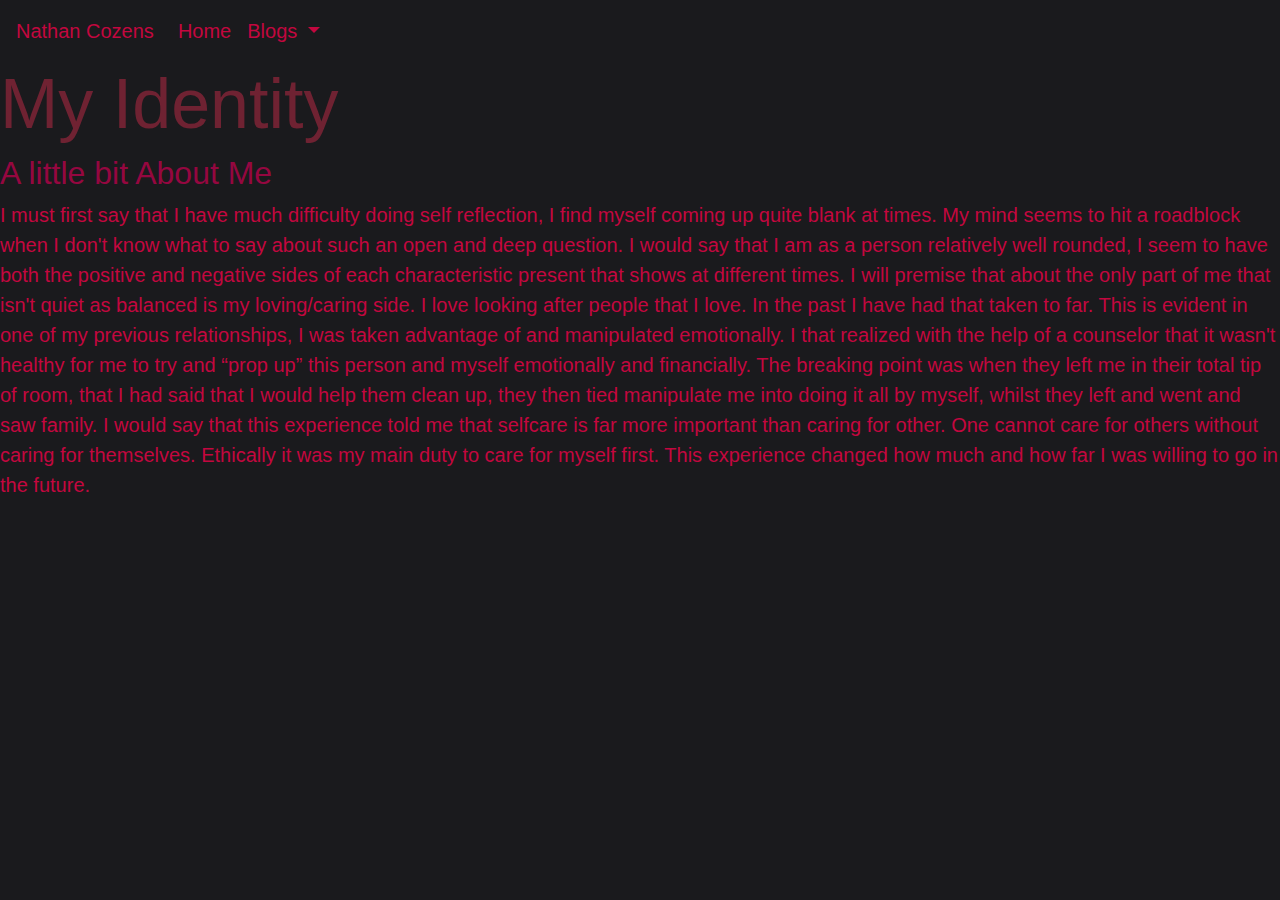
<file: blog/Sprint1/sprint1-cultural.html>
<!DOCTYPE html>
<html>
  <head>
    <title>My Identity</title>
   <!-- Required meta tags -->
   <meta charset="utf-8">
   <meta name="viewport" content="width=device-width, initial-scale=1, shrink-to-fit=no">

   <!-- Bootstrap CSS -->
   <link rel="stylesheet" href="https://stackpath.bootstrapcdn.com/bootstrap/4.3.1/css/bootstrap.min.css" integrity="sha384-ggOyR0iXCbMQv3Xipma34MD+dH/1fQ784/j6cY/iJTQUOhcWr7x9JvoRxT2MZw1T" crossorigin="anonymous">
   <link rel="stylesheet" href="https://nathan-cozens.github.io/styles/main.css"> 
  </head>
  
  <body>
    <!-- navbar -->
    <nav class="navbar navbar-static-top navbar-expand-lg">
        <a class="navbar-brand" href="https://nathan-cozens.github.io/index.html">Nathan Cozens</a>
        <button class="navbar-toggler" type="button" data-toggle="collapse" data-target="#navbarNavDropdown" aria-controls="navbarNavDropdown" aria-expanded="false" aria-label="Toggle navigation">
        <span class="navbar-toggler-icon"></span>
        </button>
        <div class="collapse navbar-collapse" id="navbarNavDropdown">
        <ul class="navbar-nav">
            <li class="nav-item">
            <a id="home-button" class="nav-link" href="https://nathan-cozens.github.io/index.html">Home</a>
            </li>
            <li class="nav-item dropdown">
            <a class="nav-link dropdown-toggle" href="#" id="navbarDropdownMenuLink" data-toggle="dropdown" aria-haspopup="true" aria-expanded="false">
                Blogs
            </a>
            <div class="dropdown-menu" aria-labelledby="navbarDropdownMenuLink">
                <a class="dropdown-item" href="https://nathan-cozens.github.io/blog/Sprint1/sprint1-technical.html">Sprint 1 Technical</a>
                <a class="dropdown-item" href="https://nathan-cozens.github.io/blog/Sprint1/sprint1-cultural.html">Sprint 1 Cultural</a>
                <a class="dropdown-item" href="https://nathan-cozens.github.io/blog/Sprint2/sprint2-technical.html">Sprint 2 Technical</a>
                <a class="dropdown-item" href="https://nathan-cozens.github.io/blog/Sprint2/sprint2-cultural.html">Sprint 2 Cultural</a>
                <a class="dropdown-item" href="https://nathan-cozens.github.io/blog/Sprint3/sprint3-technical.html">Sprint 3 Technical</a>
                <a class="dropdown-item" href="https://nathan-cozens.github.io/blog/Sprint3/sprint3-cultural.html">Sprint 3 Cultural</a>
                <a class="dropdown-item" href="https://nathan-cozens.github.io/blog/Sprint4/sprint4-technical.html">Sprint 4 Technical</a>
                <a class="dropdown-item" href="https://nathan-cozens.github.io/blog/sprint4/sprint4-cultural.html">Sprint 4 Cultural</a>
                <a class="dropdown-item" href="https://nathan-cozens.github.io/blog/sprint5/Calculator/index.html">Sprint 5 Calculator</a>
                <a class="dropdown-item" href="https://nathan-cozens.github.io/blog/sprint5/sprint5-cultural.html">Sprint 5 Cultural</a>
            </div>
            </li>
        </ul>
        </div>
    </nav>
    <h1>My Identity</h1>
    <h2>A little bit About Me</h2>

    <p>I must first say that I have much difficulty doing self reflection, I find myself coming up quite blank at times. My mind seems to hit a roadblock when I don't know what to say about such an open and deep question.
        I would say that I am as a person relatively well rounded, I seem to have both the positive and negative sides of each characteristic present that shows at different times. I will premise that about the only part of me that isn't quiet as balanced is my loving/caring side. 
        I love looking after people that I love. In the past I have had that taken to far. This is evident in one of my previous relationships, I was taken advantage of and manipulated emotionally. 
        I that realized with the help of a counselor that it wasn't healthy for me to try and “prop up” this person and myself emotionally and financially. The breaking point was when they left me in their total tip of room, that I had said that I would help them clean up, they then tied manipulate me into doing it all by myself, whilst they left and went and saw family. 
        I would say that this experience told me that selfcare is far more important than caring for other. One cannot care for others without caring for themselves. Ethically it was my main duty to care for myself first. This experience changed how much and how far I was willing to go in the future.
        </p>
    <!-- Optional JavaScript -->
    <!-- jQuery first, then Popper.js, then Bootstrap JS -->
    <script src="https://code.jquery.com/jquery-3.3.1.slim.min.js" integrity="sha384-q8i/X+965DzO0rT7abK41JStQIAqVgRVzpbzo5smXKp4YfRvH+8abtTE1Pi6jizo" crossorigin="anonymous"></script>
    <script src="https://cdnjs.cloudflare.com/ajax/libs/popper.js/1.14.7/umd/popper.min.js" integrity="sha384-UO2eT0CpHqdSJQ6hJty5KVphtPhzWj9WO1clHTMGa3JDZwrnQq4sF86dIHNDz0W1" crossorigin="anonymous"></script>
    <script src="https://stackpath.bootstrapcdn.com/bootstrap/4.3.1/js/bootstrap.min.js" integrity="sha384-JjSmVgyd0p3pXB1rRibZUAYoIIy6OrQ6VrjIEaFf/nJGzIxFDsf4x0xIM+B07jRM" crossorigin="anonymous"></script>

    </Body>
</html>
</file>
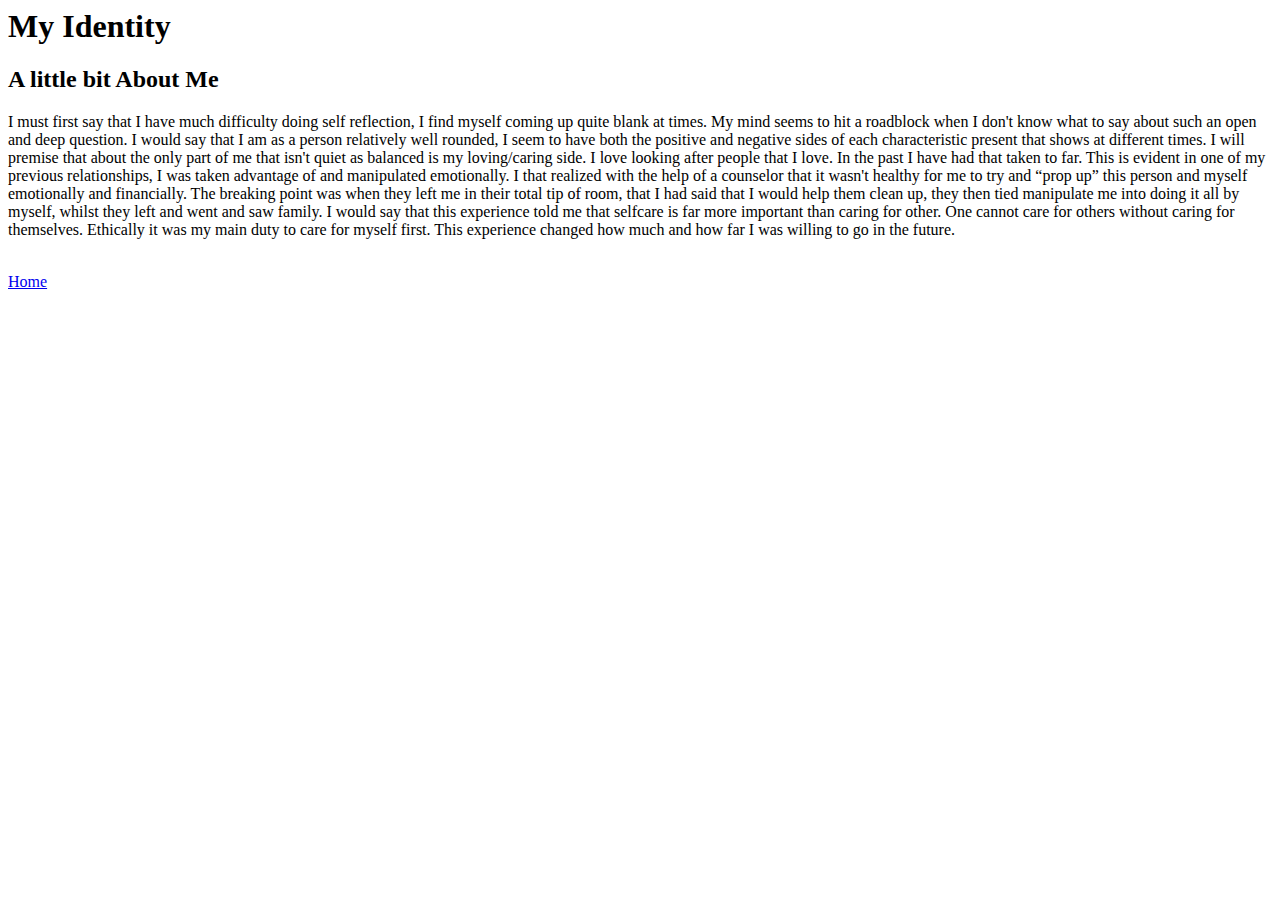
<file: blog/Sprint1/sprint1-Identity-and-values.html>
<html>
    <Head>
        <title>My Identity</title>
        </Head>
    <Body>
        <h1>My Identity</h1>
        <h2>A little bit About Me</h2>

        <p>I must first say that I have much difficulty doing self reflection, I find myself coming up quite blank at times. My mind seems to hit a roadblock when I don't know what to say about such an open and deep question.
            I would say that I am as a person relatively well rounded, I seem to have both the positive and negative sides of each characteristic present that shows at different times. I will premise that about the only part of me that isn't quiet as balanced is my loving/caring side. 
            I love looking after people that I love. In the past I have had that taken to far. This is evident in one of my previous relationships, I was taken advantage of and manipulated emotionally. 
            I that realized with the help of a counselor that it wasn't healthy for me to try and “prop up” this person and myself emotionally and financially. The breaking point was when they left me in their total tip of room, that I had said that I would help them clean up, they then tied manipulate me into doing it all by myself, whilst they left and went and saw family. 
            I would say that this experience told me that selfcare is far more important than caring for other. One cannot care for others without caring for themselves. Ethically it was my main duty to care for myself first. This experience changed how much and how far I was willing to go in the future.
            </p>

        <br><a href="https://nathan-cozens.github.io/index.html">Home</a>
    </Body>
</html>
</file>
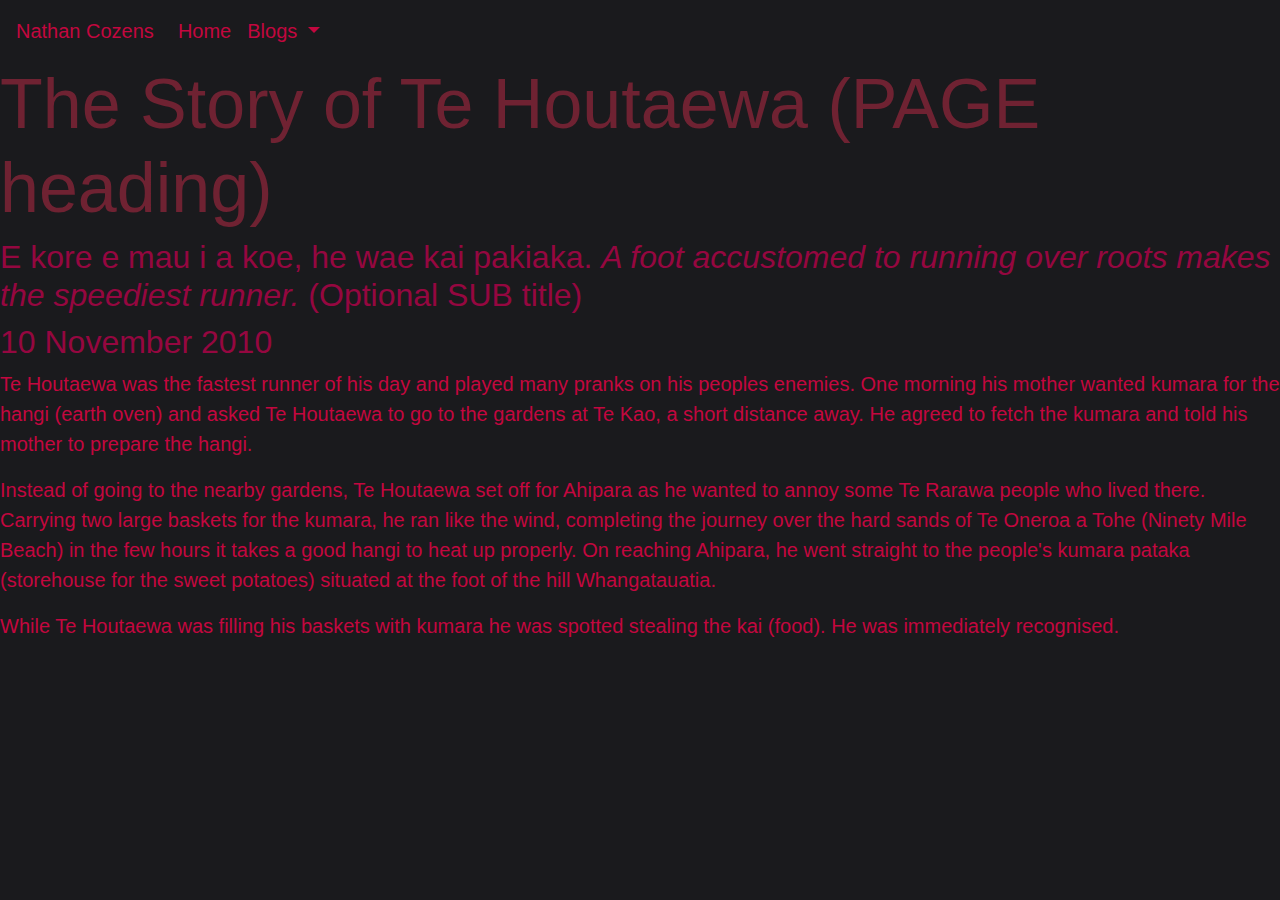
<file: blog/Sprint1/sprint1-technical.html>
<!DOCTYPE html>
<html>
  <head>
    <title>Stories and Legends (PAGE title) </title>
   <!-- Required meta tags -->
   <meta charset="utf-8">
   <meta name="viewport" content="width=device-width, initial-scale=1, shrink-to-fit=no">

   <!-- Bootstrap CSS -->
   <link rel="stylesheet" href="https://stackpath.bootstrapcdn.com/bootstrap/4.3.1/css/bootstrap.min.css" integrity="sha384-ggOyR0iXCbMQv3Xipma34MD+dH/1fQ784/j6cY/iJTQUOhcWr7x9JvoRxT2MZw1T" crossorigin="anonymous">
   <link rel="stylesheet" href="https://nathan-cozens.github.io/styles/main.css"> 
  </head>
  
  <body>
    <!-- navbar -->
    <nav class="navbar navbar-static-top navbar-expand-lg">
        <a class="navbar-brand" href="https://nathan-cozens.github.io/index.html">Nathan Cozens</a>
        <button class="navbar-toggler" type="button" data-toggle="collapse" data-target="#navbarNavDropdown" aria-controls="navbarNavDropdown" aria-expanded="false" aria-label="Toggle navigation">
        <span class="navbar-toggler-icon"></span>
        </button>
        <div class="collapse navbar-collapse" id="navbarNavDropdown">
        <ul class="navbar-nav">
            <li class="nav-item">
            <a id="home-button" class="nav-link" href="https://nathan-cozens.github.io/index.html">Home</a>
            </li>
            <li class="nav-item dropdown">
            <a class="nav-link dropdown-toggle" href="#" id="navbarDropdownMenuLink" data-toggle="dropdown" aria-haspopup="true" aria-expanded="false">
                Blogs
            </a>
            <div class="dropdown-menu" aria-labelledby="navbarDropdownMenuLink">
              <a class="dropdown-item" href="https://nathan-cozens.github.io/blog/Sprint1/sprint1-technical.html">Sprint 1 Technical</a>
              <a class="dropdown-item" href="https://nathan-cozens.github.io/blog/Sprint1/sprint1-cultural.html">Sprint 1 Cultural</a>
              <a class="dropdown-item" href="https://nathan-cozens.github.io/blog/Sprint2/sprint2-technical.html">Sprint 2 Technical</a>
              <a class="dropdown-item" href="https://nathan-cozens.github.io/blog/Sprint2/sprint2-cultural.html">Sprint 2 Cultural</a>
              <a class="dropdown-item" href="https://nathan-cozens.github.io/blog/Sprint3/sprint3-technical.html">Sprint 3 Technical</a>
              <a class="dropdown-item" href="https://nathan-cozens.github.io/blog/Sprint3/sprint3-cultural.html">Sprint 3 Cultural</a>
              <a class="dropdown-item" href="https://nathan-cozens.github.io/blog/Sprint4/sprint4-technical.html">Sprint 4 Technical</a>
              <a class="dropdown-item" href="https://nathan-cozens.github.io/blog/sprint4/sprint4-cultural.html">Sprint 4 Cultural</a>
              <a class="dropdown-item" href="https://nathan-cozens.github.io/blog/sprint5/Calculator/index.html">Sprint 5 Calculator</a>
              <a class="dropdown-item" href="https://nathan-cozens.github.io/blog/sprint5/sprint5-cultural.html">Sprint 5 Cultural</a>
            </div>
            </li>
        </ul>
        </div>
    </nav>
    <h1>The Story of Te Houtaewa (PAGE heading)</h1>
    <h2>E kore e mau i a koe, he wae kai pakiaka. <em>A foot accustomed to running over roots makes the speediest runner.</em> (Optional SUB title) </h2>
    <h2>10 November 2010</h2>
    
    <p>
      Te Houtaewa was the fastest runner of his day and played many pranks on his peoples enemies. One morning his mother wanted kumara for the hangi (earth oven) and asked Te Houtaewa to go to the gardens at Te Kao, a short distance away. He agreed to fetch the kumara and told his mother to prepare the hangi.
    </p>
    <p>
      Instead of going to the nearby gardens, Te Houtaewa set off for Ahipara as he wanted to annoy some Te Rarawa people who lived there. Carrying two large baskets for the kumara, he ran like the wind, completing the journey over the hard sands of Te Oneroa a Tohe (Ninety Mile Beach) in the few hours it takes a good hangi to heat up properly. On reaching Ahipara, he went straight to the people's kumara pataka (storehouse for the sweet potatoes) situated at the foot of the hill Whangatauatia.
    </p>
    <p>
      While Te Houtaewa was filling his baskets with kumara he was spotted stealing the kai (food). He was immediately recognised.
    </p>

    <!-- Optional JavaScript -->
    <!-- jQuery first, then Popper.js, then Bootstrap JS -->
    <script src="https://code.jquery.com/jquery-3.3.1.slim.min.js" integrity="sha384-q8i/X+965DzO0rT7abK41JStQIAqVgRVzpbzo5smXKp4YfRvH+8abtTE1Pi6jizo" crossorigin="anonymous"></script>
    <script src="https://cdnjs.cloudflare.com/ajax/libs/popper.js/1.14.7/umd/popper.min.js" integrity="sha384-UO2eT0CpHqdSJQ6hJty5KVphtPhzWj9WO1clHTMGa3JDZwrnQq4sF86dIHNDz0W1" crossorigin="anonymous"></script>
    <script src="https://stackpath.bootstrapcdn.com/bootstrap/4.3.1/js/bootstrap.min.js" integrity="sha384-JjSmVgyd0p3pXB1rRibZUAYoIIy6OrQ6VrjIEaFf/nJGzIxFDsf4x0xIM+B07jRM" crossorigin="anonymous"></script>

  
  </body>
</html>
</file>
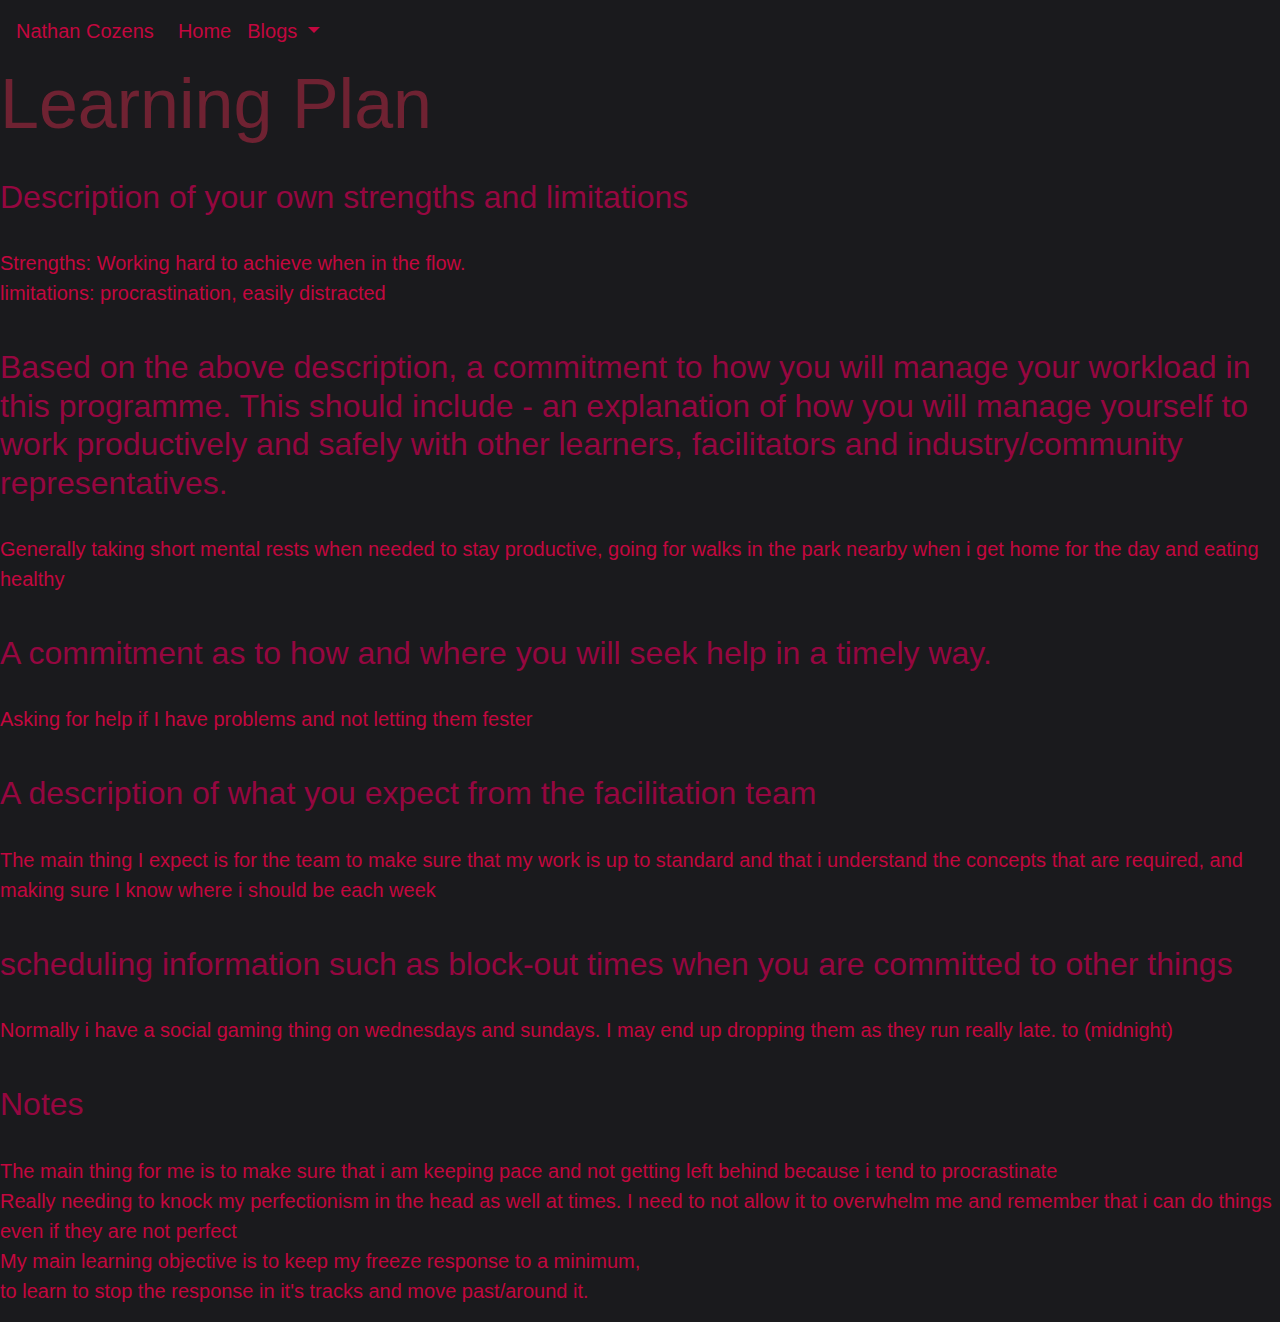
<file: blog/Sprint2/sprint2-cultural.html>
<!DOCTYPE html>
<html>
  <head>
    <title>Learning Plan</title>
   <!-- Required meta tags -->
   <meta charset="utf-8">
   <meta name="viewport" content="width=device-width, initial-scale=1, shrink-to-fit=no">

   <!-- Bootstrap CSS -->
   <link rel="stylesheet" href="https://stackpath.bootstrapcdn.com/bootstrap/4.3.1/css/bootstrap.min.css" integrity="sha384-ggOyR0iXCbMQv3Xipma34MD+dH/1fQ784/j6cY/iJTQUOhcWr7x9JvoRxT2MZw1T" crossorigin="anonymous">
   <link rel="stylesheet" href="https://nathan-cozens.github.io/styles/main.css"> 
  </head>
  
  <body>
    <!-- navbar -->
    <nav class="navbar navbar-static-top navbar-expand-lg">
        <a class="navbar-brand" href="https://nathan-cozens.github.io/index.html">Nathan Cozens</a>
        <button class="navbar-toggler" type="button" data-toggle="collapse" data-target="#navbarNavDropdown" aria-controls="navbarNavDropdown" aria-expanded="false" aria-label="Toggle navigation">
        <span class="navbar-toggler-icon"></span>
        </button>
        <div class="collapse navbar-collapse" id="navbarNavDropdown">
        <ul class="navbar-nav">
            <li class="nav-item">
            <a id="home-button" class="nav-link" href="https://nathan-cozens.github.io/index.html">Home</a>
            </li>
            <li class="nav-item dropdown">
            <a class="nav-link dropdown-toggle" href="#" id="navbarDropdownMenuLink" data-toggle="dropdown" aria-haspopup="true" aria-expanded="false">
                Blogs
            </a>
            <div class="dropdown-menu" aria-labelledby="navbarDropdownMenuLink">
                <a class="dropdown-item" href="https://nathan-cozens.github.io/blog/Sprint1/sprint1-technical.html">Sprint 1 Technical</a>
                <a class="dropdown-item" href="https://nathan-cozens.github.io/blog/Sprint1/sprint1-cultural.html">Sprint 1 Cultural</a>
                <a class="dropdown-item" href="https://nathan-cozens.github.io/blog/Sprint2/sprint2-technical.html">Sprint 2 Technical</a>
                <a class="dropdown-item" href="https://nathan-cozens.github.io/blog/Sprint2/sprint2-cultural.html">Sprint 2 Cultural</a>
                <a class="dropdown-item" href="https://nathan-cozens.github.io/blog/Sprint3/sprint3-technical.html">Sprint 3 Technical</a>
                <a class="dropdown-item" href="https://nathan-cozens.github.io/blog/Sprint3/sprint3-cultural.html">Sprint 3 Cultural</a>
                <a class="dropdown-item" href="https://nathan-cozens.github.io/blog/Sprint4/sprint4-technical.html">Sprint 4 Technical</a>
                <a class="dropdown-item" href="https://nathan-cozens.github.io/blog/sprint4/sprint4-cultural.html">Sprint 4 Cultural</a>
                <a class="dropdown-item" href="https://nathan-cozens.github.io/blog/sprint5/Calculator/index.html">Sprint 5 Calculator</a>
                <a class="dropdown-item" href="https://nathan-cozens.github.io/blog/sprint5/sprint5-cultural.html">Sprint 5 Cultural</a>
            </div>
            </li>
        </ul>
        </div>
    </nav>

    <H1>Learning Plan</H1> <br>
    <H2>Description of your own strengths and limitations</H2><br>
    <p>Strengths: Working hard to achieve when in the flow. <br>
        limitations: procrastination, easily distracted
    </p><br>
    <h2>Based on the above description, a commitment to how you will manage your workload in this programme. This should include - an explanation of how you will manage yourself to work productively and safely with other learners, facilitators and industry/community representatives.</h2><br>
    <p>Generally taking short mental rests when needed to stay productive, going for walks in the park nearby when i get home for the day and eating healthy</p><br>
    <H2>A commitment as to how and where you will seek help in a timely way.</H2><br>
    <p>Asking for help if I have problems and not letting them fester</p><br>
    <h2>A description of what you expect from the facilitation team</h2><br>
    <p>The main thing I expect is for the team to make sure that my work is up to standard and that i understand the concepts that are required, and making sure I know where i should be each week</p><br>
    <H2>scheduling information such as block-out times when you are committed to other things</H2><br>
    <p>Normally i have a social gaming thing on wednesdays and sundays. I may end up dropping them as they run really late. to (midnight)</p><br>
    <H2>Notes</H2><br>
    <p>The main thing for me is to make sure that i am keeping pace and not getting left behind because i tend to procrastinate
        <br>
        Really needing to knock my perfectionism in the head as well at times. I need to not allow it to overwhelm me and remember that i can do things even if they are not perfect
        <br>
        My main learning objective is to keep my freeze response to a minimum, <br> to learn to stop the response in it's tracks and move past/around it.
    </p>
 
        <!-- Optional JavaScript -->
        <!-- jQuery first, then Popper.js, then Bootstrap JS -->
        <script src="https://code.jquery.com/jquery-3.3.1.slim.min.js" integrity="sha384-q8i/X+965DzO0rT7abK41JStQIAqVgRVzpbzo5smXKp4YfRvH+8abtTE1Pi6jizo" crossorigin="anonymous"></script>
        <script src="https://cdnjs.cloudflare.com/ajax/libs/popper.js/1.14.7/umd/popper.min.js" integrity="sha384-UO2eT0CpHqdSJQ6hJty5KVphtPhzWj9WO1clHTMGa3JDZwrnQq4sF86dIHNDz0W1" crossorigin="anonymous"></script>
        <script src="https://stackpath.bootstrapcdn.com/bootstrap/4.3.1/js/bootstrap.min.js" integrity="sha384-JjSmVgyd0p3pXB1rRibZUAYoIIy6OrQ6VrjIEaFf/nJGzIxFDsf4x0xIM+B07jRM" crossorigin="anonymous"></script>
    
    </Body>
        
</Html>
</file>
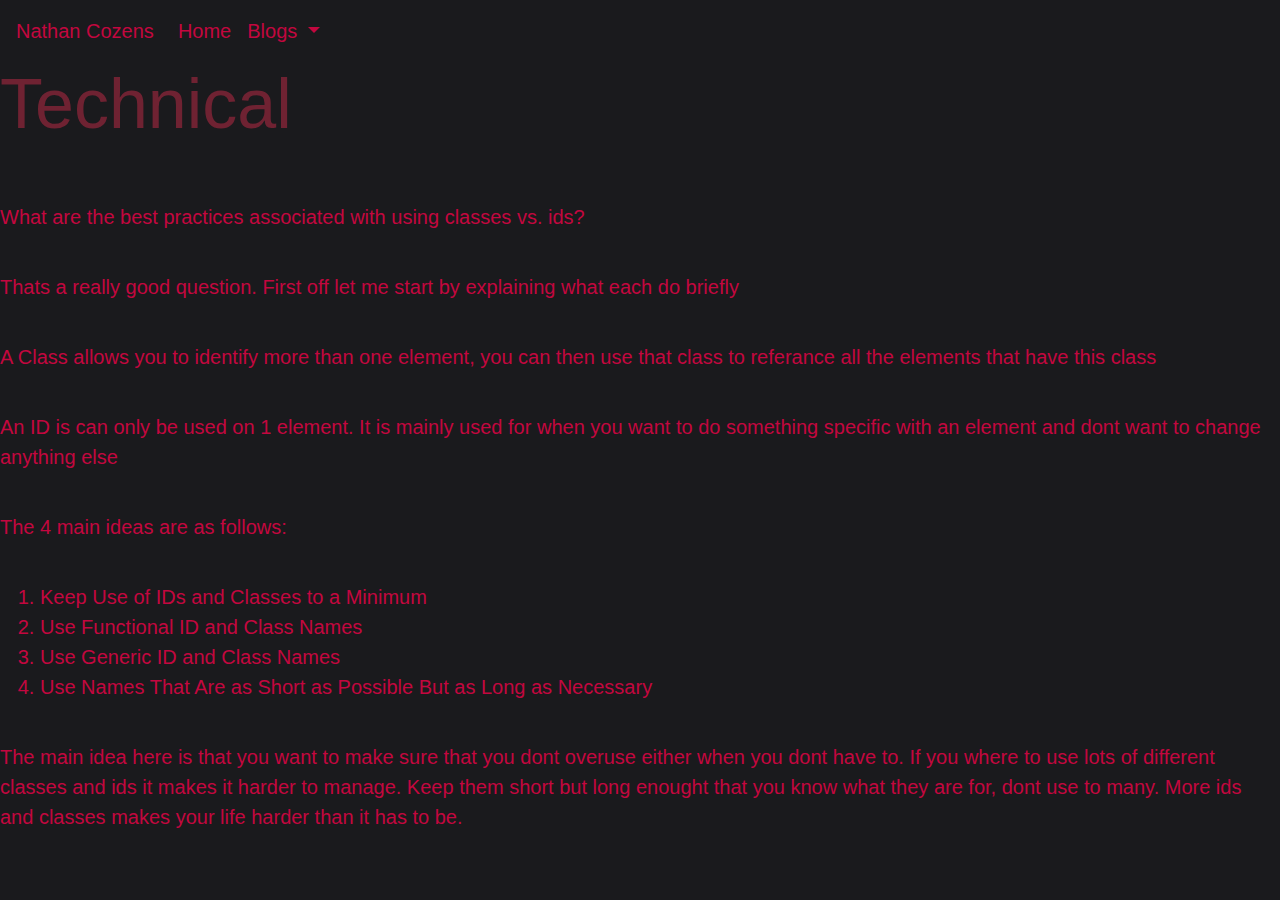
<file: blog/Sprint2/sprint2-technical.html>
<!DOCTYPE html>
<html>
  <head>
    <title>Technical Blog 2 </title>
   <!-- Required meta tags -->
   <meta charset="utf-8">
   <meta name="viewport" content="width=device-width, initial-scale=1, shrink-to-fit=no">

   <!-- Bootstrap CSS -->
   <link rel="stylesheet" href="https://stackpath.bootstrapcdn.com/bootstrap/4.3.1/css/bootstrap.min.css" integrity="sha384-ggOyR0iXCbMQv3Xipma34MD+dH/1fQ784/j6cY/iJTQUOhcWr7x9JvoRxT2MZw1T" crossorigin="anonymous">
   <link rel="stylesheet" href="https://nathan-cozens.github.io/styles/main.css"> 
  </head>
  
  <body>
    <!-- navbar -->
    <nav class="navbar navbar-static-top navbar-expand-lg">
        <a class="navbar-brand" href="https://nathan-cozens.github.io/index.html">Nathan Cozens</a>
        <button class="navbar-toggler" type="button" data-toggle="collapse" data-target="#navbarNavDropdown" aria-controls="navbarNavDropdown" aria-expanded="false" aria-label="Toggle navigation">
        <span class="navbar-toggler-icon"></span>
        </button>
        <div class="collapse navbar-collapse" id="navbarNavDropdown">
        <ul class="navbar-nav">
            <li class="nav-item">
            <a id="home-button" class="nav-link" href="https://nathan-cozens.github.io/index.html">Home</a>
            </li>
            <li class="nav-item dropdown">
            <a class="nav-link dropdown-toggle" href="#" id="navbarDropdownMenuLink" data-toggle="dropdown" aria-haspopup="true" aria-expanded="false">
                Blogs
            </a>
            <div class="dropdown-menu" aria-labelledby="navbarDropdownMenuLink">
                <a class="dropdown-item" href="https://nathan-cozens.github.io/blog/Sprint1/sprint1-technical.html">Sprint 1 Technical</a>
                <a class="dropdown-item" href="https://nathan-cozens.github.io/blog/Sprint1/sprint1-cultural.html">Sprint 1 Cultural</a>
                <a class="dropdown-item" href="https://nathan-cozens.github.io/blog/Sprint2/sprint2-technical.html">Sprint 2 Technical</a>
                <a class="dropdown-item" href="https://nathan-cozens.github.io/blog/Sprint2/sprint2-cultural.html">Sprint 2 Cultural</a>
                <a class="dropdown-item" href="https://nathan-cozens.github.io/blog/Sprint3/sprint3-technical.html">Sprint 3 Technical</a>
                <a class="dropdown-item" href="https://nathan-cozens.github.io/blog/Sprint3/sprint3-cultural.html">Sprint 3 Cultural</a>
                <a class="dropdown-item" href="https://nathan-cozens.github.io/blog/Sprint4/sprint4-technical.html">Sprint 4 Technical</a>
                <a class="dropdown-item" href="https://nathan-cozens.github.io/blog/sprint4/sprint4-cultural.html">Sprint 4 Cultural</a>
                <a class="dropdown-item" href="https://nathan-cozens.github.io/blog/sprint5/Calculator/index.html">Sprint 5 Calculator</a>
                <a class="dropdown-item" href="https://nathan-cozens.github.io/blog/sprint5/sprint5-cultural.html">Sprint 5 Cultural</a>
            </div>
            </li>
        </ul>
        </div>
    </nav>

    <H1>Technical</H1>

    <Br></Br>
    <p>What are the best practices associated with using classes vs. ids?</p><br>
    <p>Thats a really good question. First off let me start by explaining what each do briefly</p><br>
    <p>A Class allows you to identify more than one element, you can then use that class to referance all the elements that have this class</p><br>
    <p>An ID is can only be used on 1 element. It is mainly used for when you want to do something specific with an element and dont want to change anything else</p><br>
    <p>The 4 main ideas are as follows:</p><br>
    <ol>
        <li>Keep Use of IDs and Classes to a Minimum</li>
        <li>Use Functional ID and Class Names</li>
        <li>Use Generic ID and Class Names</li>
        <li>Use Names That Are as Short as Possible But as Long as Necessary</li>
    </ol><br>
    <p>The main idea here is that you want to make sure that you dont overuse either when you dont have to. If you where to use lots of different classes and ids it makes it harder to manage.
        Keep them short but long enought that you know what they are for, dont use to many. More ids and classes makes your life harder than it has to be.
    </p>
    
    <!-- Optional JavaScript -->
    <!-- jQuery first, then Popper.js, then Bootstrap JS -->
    <script src="https://code.jquery.com/jquery-3.3.1.slim.min.js" integrity="sha384-q8i/X+965DzO0rT7abK41JStQIAqVgRVzpbzo5smXKp4YfRvH+8abtTE1Pi6jizo" crossorigin="anonymous"></script>
    <script src="https://cdnjs.cloudflare.com/ajax/libs/popper.js/1.14.7/umd/popper.min.js" integrity="sha384-UO2eT0CpHqdSJQ6hJty5KVphtPhzWj9WO1clHTMGa3JDZwrnQq4sF86dIHNDz0W1" crossorigin="anonymous"></script>
    <script src="https://stackpath.bootstrapcdn.com/bootstrap/4.3.1/js/bootstrap.min.js" integrity="sha384-JjSmVgyd0p3pXB1rRibZUAYoIIy6OrQ6VrjIEaFf/nJGzIxFDsf4x0xIM+B07jRM" crossorigin="anonymous"></script>

    </Body>
    
</Html>
</file>
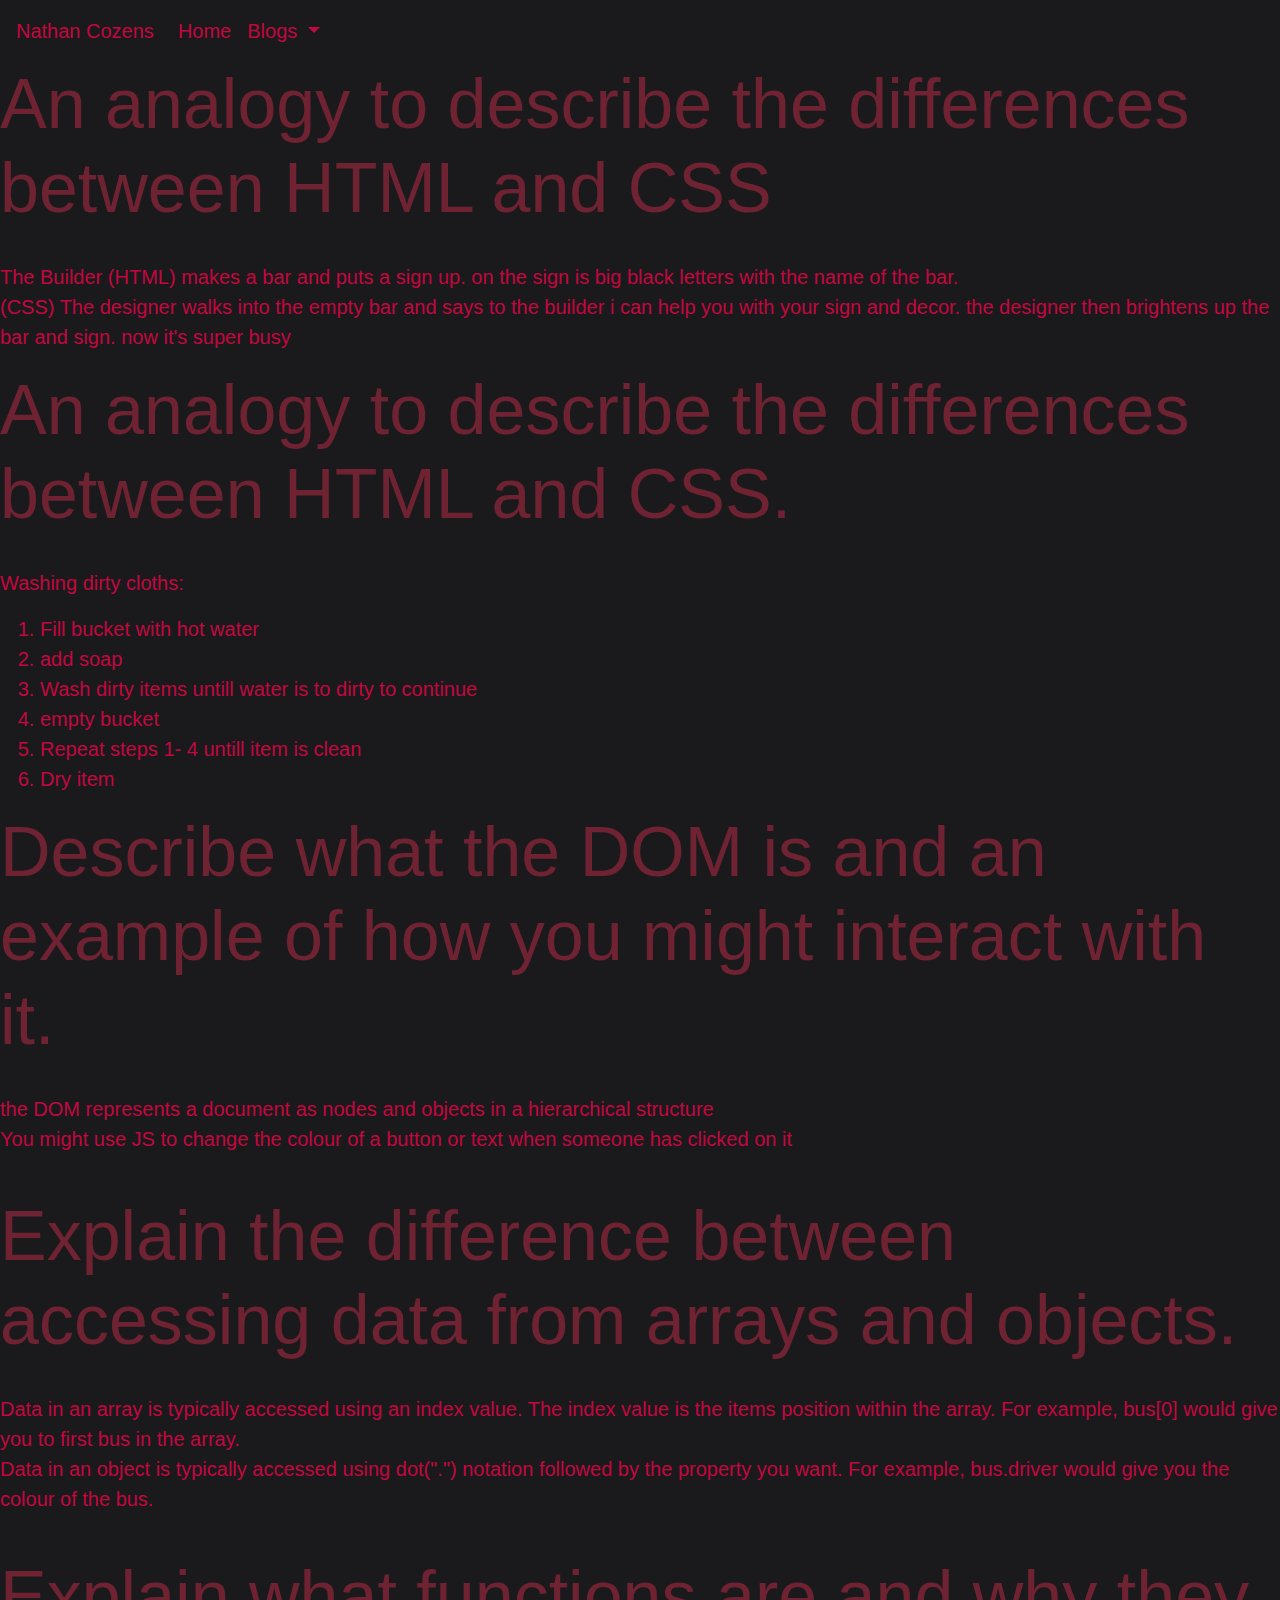
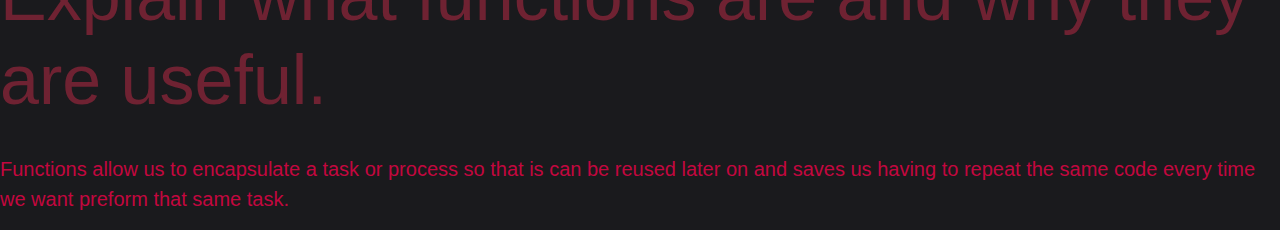
<file: blog/Sprint3/sprint3-technical.html>
<!DOCTYPE html>
<html>
  <head>
    <title>Technical Blog 3</title>
   <!-- Required meta tags -->
   <meta charset="utf-8">
   <meta name="viewport" content="width=device-width, initial-scale=1, shrink-to-fit=no">

   <!-- Bootstrap CSS -->
   <link rel="stylesheet" href="https://stackpath.bootstrapcdn.com/bootstrap/4.3.1/css/bootstrap.min.css" integrity="sha384-ggOyR0iXCbMQv3Xipma34MD+dH/1fQ784/j6cY/iJTQUOhcWr7x9JvoRxT2MZw1T" crossorigin="anonymous">
   <link rel="stylesheet" href="https://nathan-cozens.github.io/styles/main.css"> 
  </head>
  
  <body>
    <!-- navbar -->
    <nav class="navbar navbar-static-top navbar-expand-lg">
        <a class="navbar-brand" href="https://nathan-cozens.github.io/index.html">Nathan Cozens</a>
        <button class="navbar-toggler" type="button" data-toggle="collapse" data-target="#navbarNavDropdown" aria-controls="navbarNavDropdown" aria-expanded="false" aria-label="Toggle navigation">
        <span class="navbar-toggler-icon"></span>
        </button>
        <div class="collapse navbar-collapse" id="navbarNavDropdown">
        <ul class="navbar-nav">
            <li class="nav-item">
            <a id="home-button" class="nav-link" href="https://nathan-cozens.github.io/index.html">Home</a>
            </li>
            <li class="nav-item dropdown">
            <a class="nav-link dropdown-toggle" href="#" id="navbarDropdownMenuLink" data-toggle="dropdown" aria-haspopup="true" aria-expanded="false">
                Blogs
            </a>
            <div class="dropdown-menu" aria-labelledby="navbarDropdownMenuLink">
                <a class="dropdown-item" href="https://nathan-cozens.github.io/blog/Sprint1/sprint1-technical.html">Sprint 1 Technical</a>
                <a class="dropdown-item" href="https://nathan-cozens.github.io/blog/Sprint1/sprint1-cultural.html">Sprint 1 Cultural</a>
                <a class="dropdown-item" href="https://nathan-cozens.github.io/blog/Sprint2/sprint2-technical.html">Sprint 2 Technical</a>
                <a class="dropdown-item" href="https://nathan-cozens.github.io/blog/Sprint2/sprint2-cultural.html">Sprint 2 Cultural</a>
                <a class="dropdown-item" href="https://nathan-cozens.github.io/blog/Sprint3/sprint3-technical.html">Sprint 3 Technical</a>
                <a class="dropdown-item" href="https://nathan-cozens.github.io/blog/Sprint3/sprint3-cultural.html">Sprint 3 Cultural</a>
                <a class="dropdown-item" href="https://nathan-cozens.github.io/blog/Sprint4/sprint4-technical.html">Sprint 4 Technical</a>
                <a class="dropdown-item" href="https://nathan-cozens.github.io/blog/sprint4/sprint4-cultural.html">Sprint 4 Cultural</a>
                <a class="dropdown-item" href="https://nathan-cozens.github.io/blog/sprint5/Calculator/index.html">Sprint 5 Calculator</a>
                <a class="dropdown-item" href="https://nathan-cozens.github.io/blog/sprint5/sprint5-cultural.html">Sprint 5 Cultural</a>
            </div>
            </li>
        </ul>
        </div>
    </nav>
    <h1>An analogy to describe the differences between HTML and CSS</h1><br>

    <p>
        The Builder (HTML) makes a bar and puts a sign up. on the sign is big black letters with the name of the bar. <br>
        (CSS) The designer walks into the empty bar and says to the builder i can help you with your sign and decor. the designer then brightens up the bar and sign. now it's super busy

    </p>
    <h1>An analogy to describe the differences between HTML and CSS.</h1><br>
    <p>
       Washing dirty cloths:
        <ol>
            <li>Fill bucket with hot water</li>
            <li>add soap</li>
            <li>Wash dirty items untill water is to dirty to continue</li>
            <li>empty bucket</li>
            <li>Repeat steps 1- 4 untill item is clean</li>
            <li>Dry item</li>
        </ol>
    </p>

    <h1>Describe what the DOM is and an example of how you might interact with it.</h1><br>
    <p>
        the DOM represents a document as nodes and objects in a hierarchical structure <br>
        You might use JS to change the colour of a button or text when someone has clicked on it
    </p><br>
    <h1>Explain the difference between accessing data from arrays and objects.</h1><br>
    <p>
        Data in an array is typically accessed using an index value. The index value is the items position within the array. For example, bus[0] would give you to first bus in the array. <br>
        Data in an object is typically accessed using dot(".") notation followed by the property you want. For example, bus.driver would give you the colour of the bus.
    </p><br>
    <H1>Explain what functions are and why they are useful.</H1><br>
    <p>
        Functions allow us to encapsulate a task or process so that is can be reused later on and saves us having to repeat the same code every time we want preform that same task. 
    </p>

    <!-- Optional JavaScript -->
    <!-- jQuery first, then Popper.js, then Bootstrap JS -->
    <script src="https://code.jquery.com/jquery-3.3.1.slim.min.js" integrity="sha384-q8i/X+965DzO0rT7abK41JStQIAqVgRVzpbzo5smXKp4YfRvH+8abtTE1Pi6jizo" crossorigin="anonymous"></script>
    <script src="https://cdnjs.cloudflare.com/ajax/libs/popper.js/1.14.7/umd/popper.min.js" integrity="sha384-UO2eT0CpHqdSJQ6hJty5KVphtPhzWj9WO1clHTMGa3JDZwrnQq4sF86dIHNDz0W1" crossorigin="anonymous"></script>
    <script src="https://stackpath.bootstrapcdn.com/bootstrap/4.3.1/js/bootstrap.min.js" integrity="sha384-JjSmVgyd0p3pXB1rRibZUAYoIIy6OrQ6VrjIEaFf/nJGzIxFDsf4x0xIM+B07jRM" crossorigin="anonymous"></script>

    </Body>
</html>
</file>
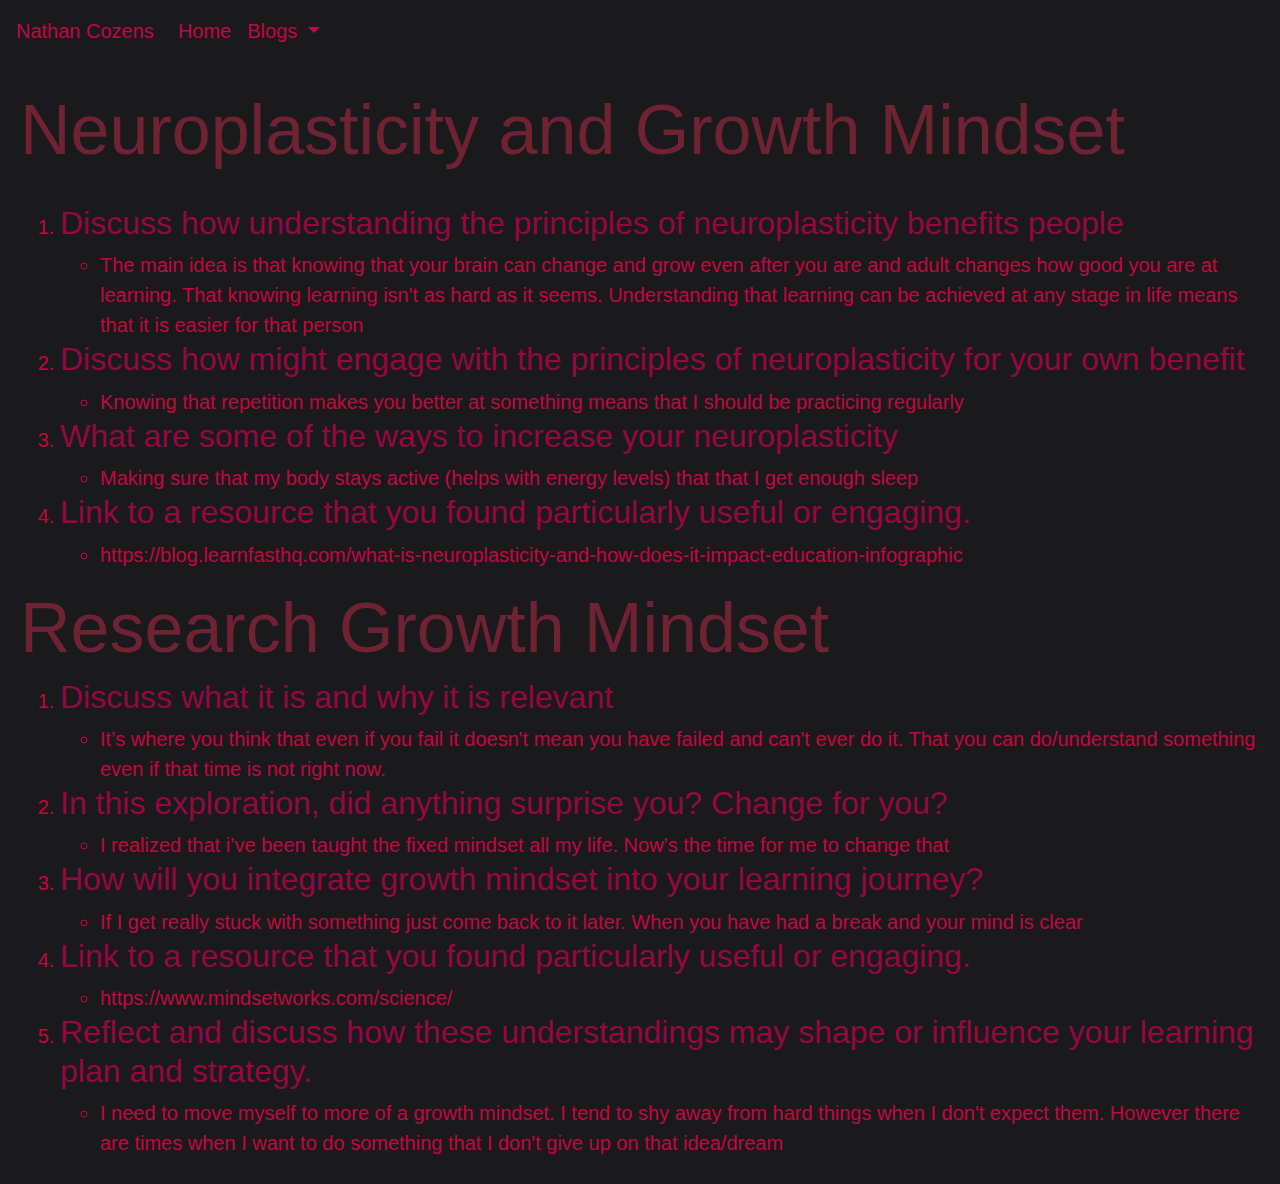
<file: blog/Sprint4/sprint4-cultural.html>
<!DOCTYPE html>
<html>
  <head>
    <title>Emotional Intelligence</title>
   <!-- Required meta tags -->
   <meta charset="utf-8">
   <meta name="viewport" content="width=device-width, initial-scale=1, shrink-to-fit=no">

   <!-- Bootstrap CSS -->
   <link rel="stylesheet" href="https://stackpath.bootstrapcdn.com/bootstrap/4.3.1/css/bootstrap.min.css" integrity="sha384-ggOyR0iXCbMQv3Xipma34MD+dH/1fQ784/j6cY/iJTQUOhcWr7x9JvoRxT2MZw1T" crossorigin="anonymous">
   <link rel="stylesheet" href="https://nathan-cozens.github.io/styles/main.css"> 
  </head>
  
  <body>
    <!-- navbar -->
    <nav class="navbar navbar-static-top navbar-expand-lg">
        <a class="navbar-brand" href="https://nathan-cozens.github.io/index.html">Nathan Cozens</a>
        <button class="navbar-toggler" type="button" data-toggle="collapse" data-target="#navbarNavDropdown" aria-controls="navbarNavDropdown" aria-expanded="false" aria-label="Toggle navigation">
        <span class="navbar-toggler-icon"></span>
        </button>
        <div class="collapse navbar-collapse" id="navbarNavDropdown">
        <ul class="navbar-nav">
            <li class="nav-item">
            <a id="home-button" class="nav-link" href="https://nathan-cozens.github.io/index.html">Home</a>
            </li>
            <li class="nav-item dropdown">
            <a class="nav-link dropdown-toggle" href="#" id="navbarDropdownMenuLink" data-toggle="dropdown" aria-haspopup="true" aria-expanded="false">
                Blogs
            </a>
            <div class="dropdown-menu" aria-labelledby="navbarDropdownMenuLink">
                <a class="dropdown-item" href="https://nathan-cozens.github.io/blog/Sprint1/sprint1-technical.html">Sprint 1 Technical</a>
                <a class="dropdown-item" href="https://nathan-cozens.github.io/blog/Sprint1/sprint1-cultural.html">Sprint 1 Cultural</a>
                <a class="dropdown-item" href="https://nathan-cozens.github.io/blog/Sprint2/sprint2-technical.html">Sprint 2 Technical</a>
                <a class="dropdown-item" href="https://nathan-cozens.github.io/blog/Sprint2/sprint2-cultural.html">Sprint 2 Cultural</a>
                <a class="dropdown-item" href="https://nathan-cozens.github.io/blog/Sprint3/sprint3-technical.html">Sprint 3 Technical</a>
                <a class="dropdown-item" href="https://nathan-cozens.github.io/blog/Sprint3/sprint3-cultural.html">Sprint 3 Cultural</a>
                <a class="dropdown-item" href="https://nathan-cozens.github.io/blog/Sprint4/sprint4-technical.html">Sprint 4 Technical</a>
                <a class="dropdown-item" href="https://nathan-cozens.github.io/blog/sprint4/sprint4-cultural.html">Sprint 4 Cultural</a>
                <a class="dropdown-item" href="https://nathan-cozens.github.io/blog/sprint5/Calculator/index.html">Sprint 5 Calculator</a>
                <a class="dropdown-item" href="https://nathan-cozens.github.io/blog/sprint5/sprint5-cultural.html">Sprint 5 Cultural</a>
            </div>
            </li>
        </ul>
        </div>
    </nav>
    <div class ="padding">
    <p>
    <h1>Neuroplasticity and Growth Mindset</h1><br>
        <ol>
            <li>
                <h2>Discuss how understanding the principles of neuroplasticity benefits people</h2>
            </li>
            <ul>
                <li>
                    The main idea is that knowing that your brain can change and grow even after you are and adult changes how good you are at learning. That knowing learning isn't as hard as it seems.
                    Understanding that learning can be achieved at any stage in life means that it is easier for that person
                </li>
            </ul>
            <li>
                <H2>Discuss how might engage with the principles of neuroplasticity for your own benefit</H2>
            </li>
            <ul>
                <li>
                    Knowing that repetition makes you better at something means that I should be practicing regularly
                </li>
            </ul>
            <li>
                <h2>What are some of the ways to increase your neuroplasticity</h2>
            </li>
            <ul>
                <li>
                    Making sure that my body stays active (helps with energy levels) that that I get enough sleep
                </li>
            </ul>
            <li>
                <h2>Link to a resource that you found particularly useful or engaging.</h2>
            </li>
            <ul>
                <li>
                    <a href="https://blog.learnfasthq.com/what-is-neuroplasticity-and-how-does-it-impact-education-infographic" target="_blank">https://blog.learnfasthq.com/what-is-neuroplasticity-and-how-does-it-impact-education-infographic</a>
                </li>
            </ul>
        </ol>
    <H1>Research Growth Mindset</H1>
        <ol>
            <li>
                <h2>Discuss what it is and why it is relevant</h2>
            </li>
            <ul>
                <li>
                    It’s where you think that even if you fail it doesn't mean you have failed and can't ever do it. That you can do/understand something even if that time is not right now.
                </li>
            </ul>
            <li>
                <h2>In this exploration, did anything surprise you? Change for you?</h2>
            </li>
            <ul>
                <li>
                    I realized that i’ve been taught the fixed mindset all my life. Now’s the time for me to change that
                </li>
            </ul>
            <li>
                <h2>How will you integrate growth mindset into your learning journey?</h2>
            </li>
            <ul>
                <li>
                    If I get really stuck with something just come back to it later. When you have had a break and your mind is clear
                </li>
            </ul>
            <li>
                <h2>Link to a resource that you found particularly useful or engaging.</h2>
            </li>
            <ul>
                <li>
                   <a href="https://www.mindsetworks.com/science/" target="_blank"> https://www.mindsetworks.com/science/</a>
                </li>
            </ul>
            <li>
                <h2>Reflect and discuss how these understandings may shape or influence your learning plan and strategy.</h2>
            </li>
            <ul>
                <li>
                    I need to move myself to more of a growth mindset. I tend to shy away from hard things when I don't expect them.
                    However there are times when I want to do something that I don't give up on that idea/dream
                </li>
            </ul>
        </ol>
    </p>
</div>
    <!-- Optional JavaScript -->
    <!-- jQuery first, then Popper.js, then Bootstrap JS -->
    <script src="https://code.jquery.com/jquery-3.3.1.slim.min.js" integrity="sha384-q8i/X+965DzO0rT7abK41JStQIAqVgRVzpbzo5smXKp4YfRvH+8abtTE1Pi6jizo" crossorigin="anonymous"></script>
    <script src="https://cdnjs.cloudflare.com/ajax/libs/popper.js/1.14.7/umd/popper.min.js" integrity="sha384-UO2eT0CpHqdSJQ6hJty5KVphtPhzWj9WO1clHTMGa3JDZwrnQq4sF86dIHNDz0W1" crossorigin="anonymous"></script>
    <script src="https://stackpath.bootstrapcdn.com/bootstrap/4.3.1/js/bootstrap.min.js" integrity="sha384-JjSmVgyd0p3pXB1rRibZUAYoIIy6OrQ6VrjIEaFf/nJGzIxFDsf4x0xIM+B07jRM" crossorigin="anonymous"></script>

    </Body>
</html>
</file>
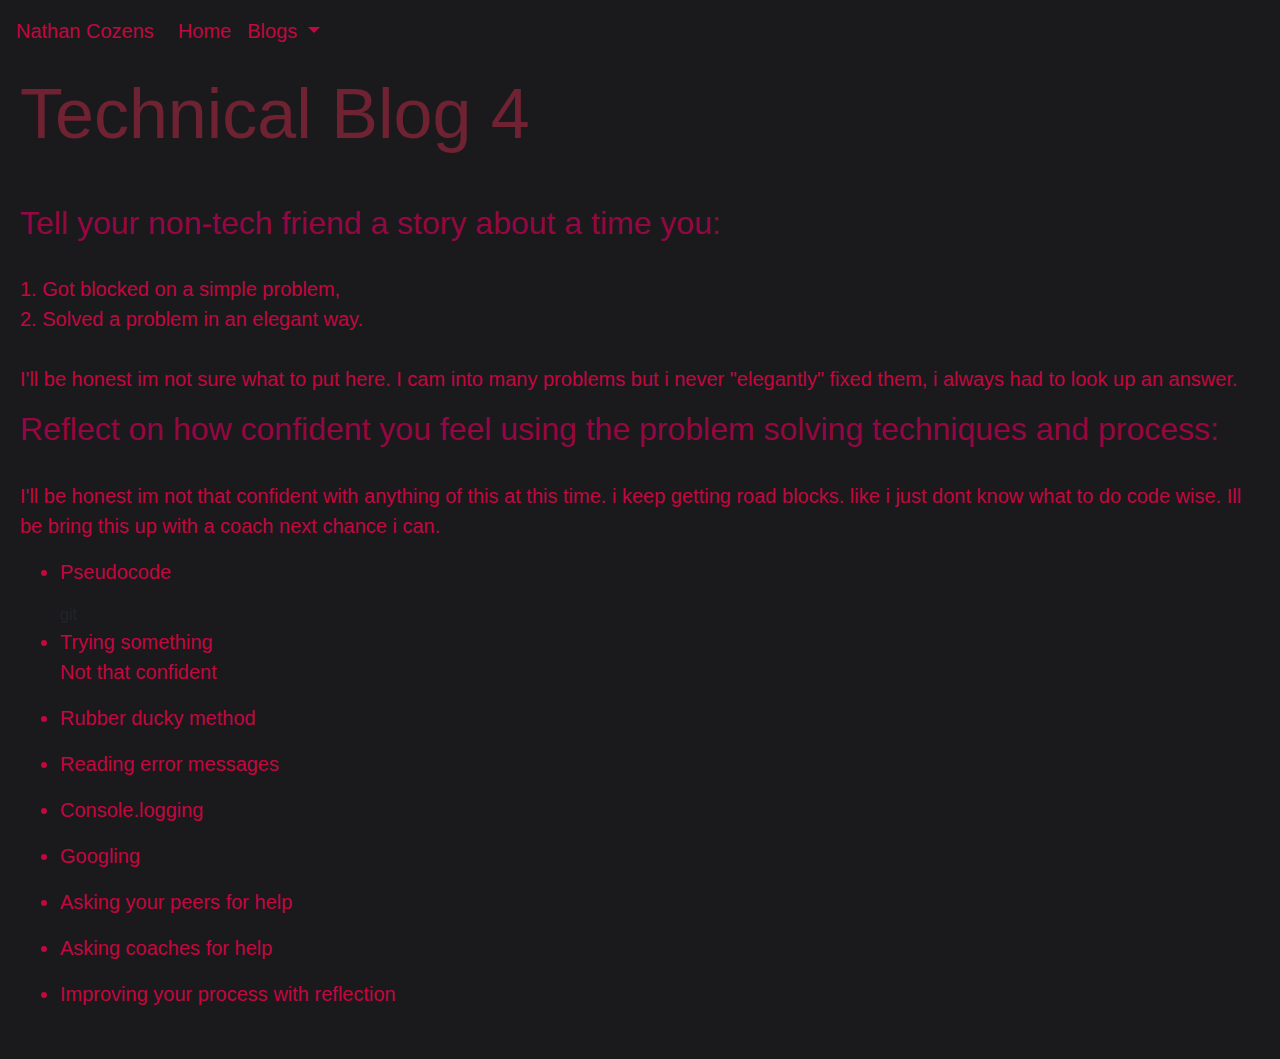
<file: blog/Sprint4/sprint4-technical.html>
<!DOCTYPE html>
<html>
  <head>
    <title>Technical Blog 4</title>
   <!-- Required meta tags -->
   <meta charset="utf-8">
   <meta name="viewport" content="width=device-width, initial-scale=1, shrink-to-fit=no">

   <!-- Bootstrap CSS -->
   <link rel="stylesheet" href="https://stackpath.bootstrapcdn.com/bootstrap/4.3.1/css/bootstrap.min.css" integrity="sha384-ggOyR0iXCbMQv3Xipma34MD+dH/1fQ784/j6cY/iJTQUOhcWr7x9JvoRxT2MZw1T" crossorigin="anonymous">
   <link rel="stylesheet" href="https://nathan-cozens.github.io/styles/main.css"> 
  </head>
  
  <body>
    <!-- navbar -->
    <nav class="navbar navbar-static-top navbar-expand-lg">
        <a class="navbar-brand" href="https://nathan-cozens.github.io/index.html">Nathan Cozens</a>
        <button class="navbar-toggler" type="button" data-toggle="collapse" data-target="#navbarNavDropdown" aria-controls="navbarNavDropdown" aria-expanded="false" aria-label="Toggle navigation">
        <span class="navbar-toggler-icon"></span>
        </button>
        <div class="collapse navbar-collapse" id="navbarNavDropdown">
        <ul class="navbar-nav">
            <li class="nav-item">
            <a id="home-button" class="nav-link" href="https://nathan-cozens.github.io/index.html">Home</a>
            </li>
            <li class="nav-item dropdown">
            <a class="nav-link dropdown-toggle" href="#" id="navbarDropdownMenuLink" data-toggle="dropdown" aria-haspopup="true" aria-expanded="false">
                Blogs
            </a>
            <div class="dropdown-menu" aria-labelledby="navbarDropdownMenuLink">
                <a class="dropdown-item" href="https://nathan-cozens.github.io/blog/Sprint1/sprint1-technical.html">Sprint 1 Technical</a>
                <a class="dropdown-item" href="https://nathan-cozens.github.io/blog/Sprint1/sprint1-cultural.html">Sprint 1 Cultural</a>
                <a class="dropdown-item" href="https://nathan-cozens.github.io/blog/Sprint2/sprint2-technical.html">Sprint 2 Technical</a>
                <a class="dropdown-item" href="https://nathan-cozens.github.io/blog/Sprint2/sprint2-cultural.html">Sprint 2 Cultural</a>
                <a class="dropdown-item" href="https://nathan-cozens.github.io/blog/Sprint3/sprint3-technical.html">Sprint 3 Technical</a>
                <a class="dropdown-item" href="https://nathan-cozens.github.io/blog/Sprint3/sprint3-cultural.html">Sprint 3 Cultural</a>
                <a class="dropdown-item" href="https://nathan-cozens.github.io/blog/Sprint4/sprint4-technical.html">Sprint 4 Technical</a>
                <a class="dropdown-item" href="https://nathan-cozens.github.io/blog/sprint4/sprint4-cultural.html">Sprint 4 Cultural</a>
                <a class="dropdown-item" href="https://nathan-cozens.github.io/blog/sprint5/Calculator/index.html">Sprint 5 Calculator</a>
                <a class="dropdown-item" href="https://nathan-cozens.github.io/blog/sprint5/sprint5-cultural.html">Sprint 5 Cultural</a>
            </div>
            </li>
        </ul>
        </div>
    </nav>
    <div class = "padding">
        <h1>Technical Blog 4</h1><br>

        <p>
            <h2>Tell your non-tech friend a story about a time you: </h2><br>
            <p> 1. Got blocked on a simple problem, <br>
                2. Solved a problem in an elegant way. <br>
                <br>
                I'll be honest im not sure what to put here. I cam into many problems but i never "elegantly" fixed them, i always had to look up an answer.
            </p>
            
            <h2>Reflect on how confident you feel using the problem solving techniques and process: </h2><br>
            <p>
                I'll be honest im not that confident with anything of this at this time. i keep getting road blocks. like i just dont know what to do code wise.
                Ill be bring this up with a coach next chance i can.
            </p>
            <ul>
                <li>
                    Pseudocode
                </li>
                <p>
                
                </p>git
                <li>
                    Trying something
                </li>
                <p>
                    Not that confident
                </p>
                <li>
                    Rubber ducky method
                </li>
                <p>

                </p>
                <li>
                    Reading error messages
                </li>
                <p>

                </p>
                <li>
                    Console.logging
                </li>
                <p>

                </p>
                <li>
                    Googling
                </li>
                <p>

                </p>
                <li>
                    Asking your peers for help
                </li>
                <p>

                </p>
                <li>
                    Asking coaches for help
                </li>
                <p>

                </p>
                <li>
                    Improving your process with reflection
                </li>
                <p>

                </p>
            </ul>

            
        </p><br>
</div>

    <!-- Optional JavaScript -->
    <!-- jQuery first, then Popper.js, then Bootstrap JS -->
    <script src="https://code.jquery.com/jquery-3.3.1.slim.min.js" integrity="sha384-q8i/X+965DzO0rT7abK41JStQIAqVgRVzpbzo5smXKp4YfRvH+8abtTE1Pi6jizo" crossorigin="anonymous"></script>
    <script src="https://cdnjs.cloudflare.com/ajax/libs/popper.js/1.14.7/umd/popper.min.js" integrity="sha384-UO2eT0CpHqdSJQ6hJty5KVphtPhzWj9WO1clHTMGa3JDZwrnQq4sF86dIHNDz0W1" crossorigin="anonymous"></script>
    <script src="https://stackpath.bootstrapcdn.com/bootstrap/4.3.1/js/bootstrap.min.js" integrity="sha384-JjSmVgyd0p3pXB1rRibZUAYoIIy6OrQ6VrjIEaFf/nJGzIxFDsf4x0xIM+B07jRM" crossorigin="anonymous"></script>

    </Body>
</html>
</file>
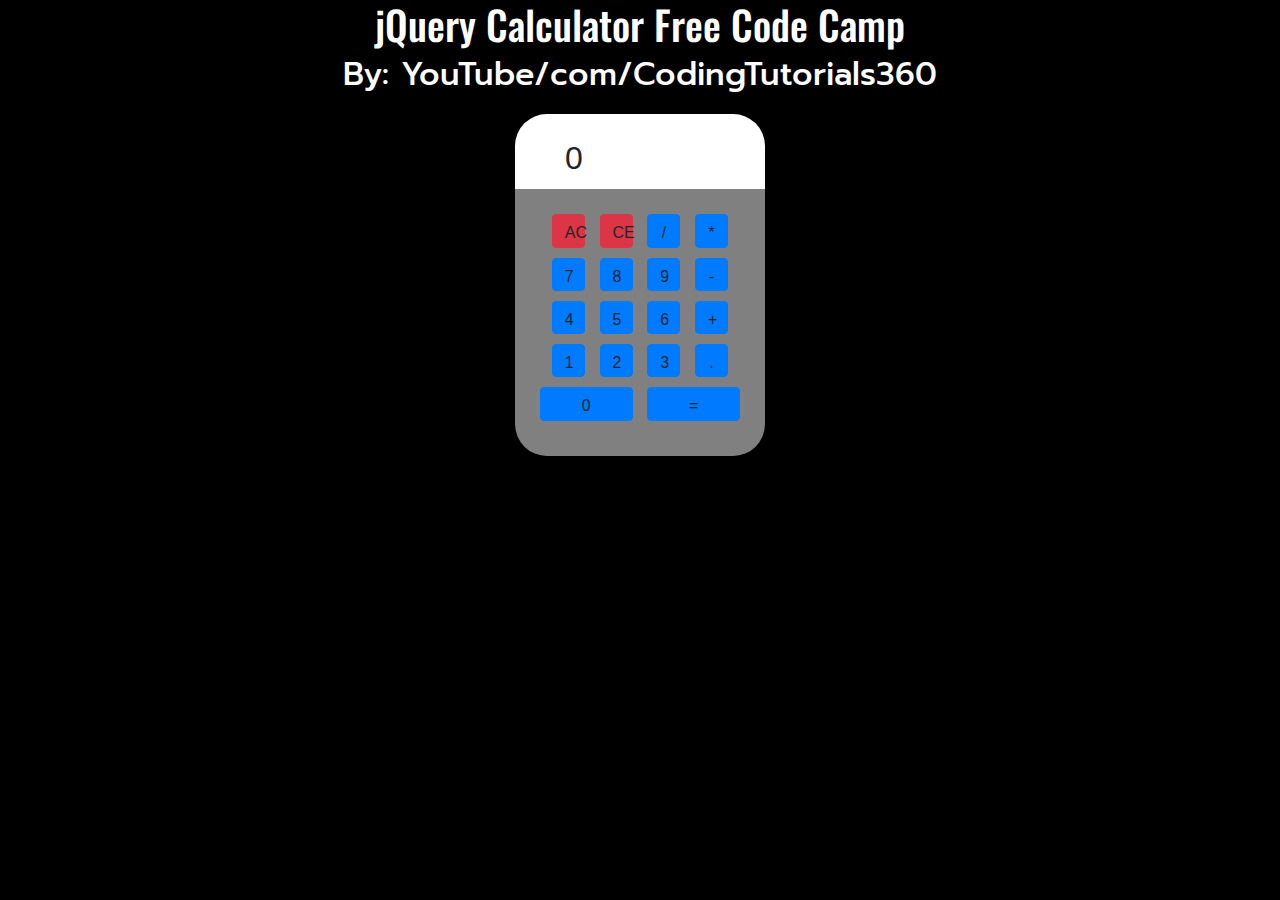
<file: blog/Sprint5/calc.html>
<!DOCTYPE html>
<html>
  <head>
      <title>Calculator</title>
   <!-- Required meta tags -->
   <meta charset="utf-8">
   <meta name="viewport" content="width=device-width, initial-scale=1, shrink-to-fit=no">

   <!-- Bootstrap CSS -->
   <link rel="stylesheet" href="https://stackpath.bootstrapcdn.com/bootstrap/4.3.1/css/bootstrap.min.css" integrity="sha384-ggOyR0iXCbMQv3Xipma34MD+dH/1fQ784/j6cY/iJTQUOhcWr7x9JvoRxT2MZw1T" crossorigin="anonymous">
   <link rel="stylesheet" href="main.css"> 
   <link href="https://fonts.googleapis.com/css?family=Oswald|Prompt" rel="stylesheet">
   <script src="https://cdnjs.cloudflare.com/ajax/libs/jquery/3.1.0/jquery.min.js"></script>
    <!--PERSONAL SCRIPT JavaScript-->
    <script src="calculator.js"></script>
  </head>
  
  <body>
    <div class="text-center">
        <h1>jQuery Calculator Free Code Camp</h1>
        <h2>By: YouTube/com/CodingTutorials360</h2>
    </div>
    <div id ="calcOutput">
        <span id= "steps">0</span>
        <hr/>
    </div>
    <div class="text-center" id="calculator">
        <a class="btn btn-danger" id="deleteAll">AC</a>
        <a class="btn btn-danger" id="backOne">CE</a>
        <a class="btn btn-primary" id="/">/</a>
        <a class="btn btn-primary" id="*">*</a>
        <br/>
        <a class="btn btn-primary" id="7">7</a>
    <a class="btn btn-primary" id="8">8</a>
    <a class="btn btn-primary" id="9">9</a>
    <a class="btn btn-primary" id="-">-</a>
        <br/>
        <a class="btn btn-primary" id="4">4</a>
    <a class="btn btn-primary" id="5">5</a>
    <a class="btn btn-primary" id="6">6</a>
    <a class="btn btn-primary" id="+">+</a>
        <br/>
        <a class="btn btn-primary" id="1">1</a>
    <a class="btn btn-primary" id="2">2</a>
    <a class="btn btn-primary" id="3">3</a>
    <a class="btn btn-primary" id=".">.</a>
        <br/>
        <a class ="btn btn-primary bigButton" id="0">0</a>
        <a class ="btn btn-primary bigButton" id="total">=</a>
    </div>


    <!-- Optional JavaScript -->
    <!-- jQuery first, then Popper.js, then Bootstrap JS -->
    <script src="https://code.jquery.com/jquery-3.3.1.slim.min.js" integrity="sha384-q8i/X+965DzO0rT7abK41JStQIAqVgRVzpbzo5smXKp4YfRvH+8abtTE1Pi6jizo" crossorigin="anonymous"></script>
    <script src="https://cdnjs.cloudflare.com/ajax/libs/popper.js/1.14.7/umd/popper.min.js" integrity="sha384-UO2eT0CpHqdSJQ6hJty5KVphtPhzWj9WO1clHTMGa3JDZwrnQq4sF86dIHNDz0W1" crossorigin="anonymous"></script>
    <script src="https://stackpath.bootstrapcdn.com/bootstrap/4.3.1/js/bootstrap.min.js" integrity="sha384-JjSmVgyd0p3pXB1rRibZUAYoIIy6OrQ6VrjIEaFf/nJGzIxFDsf4x0xIM+B07jRM" crossorigin="anonymous"></script>

    </Body>
</html>
</file>
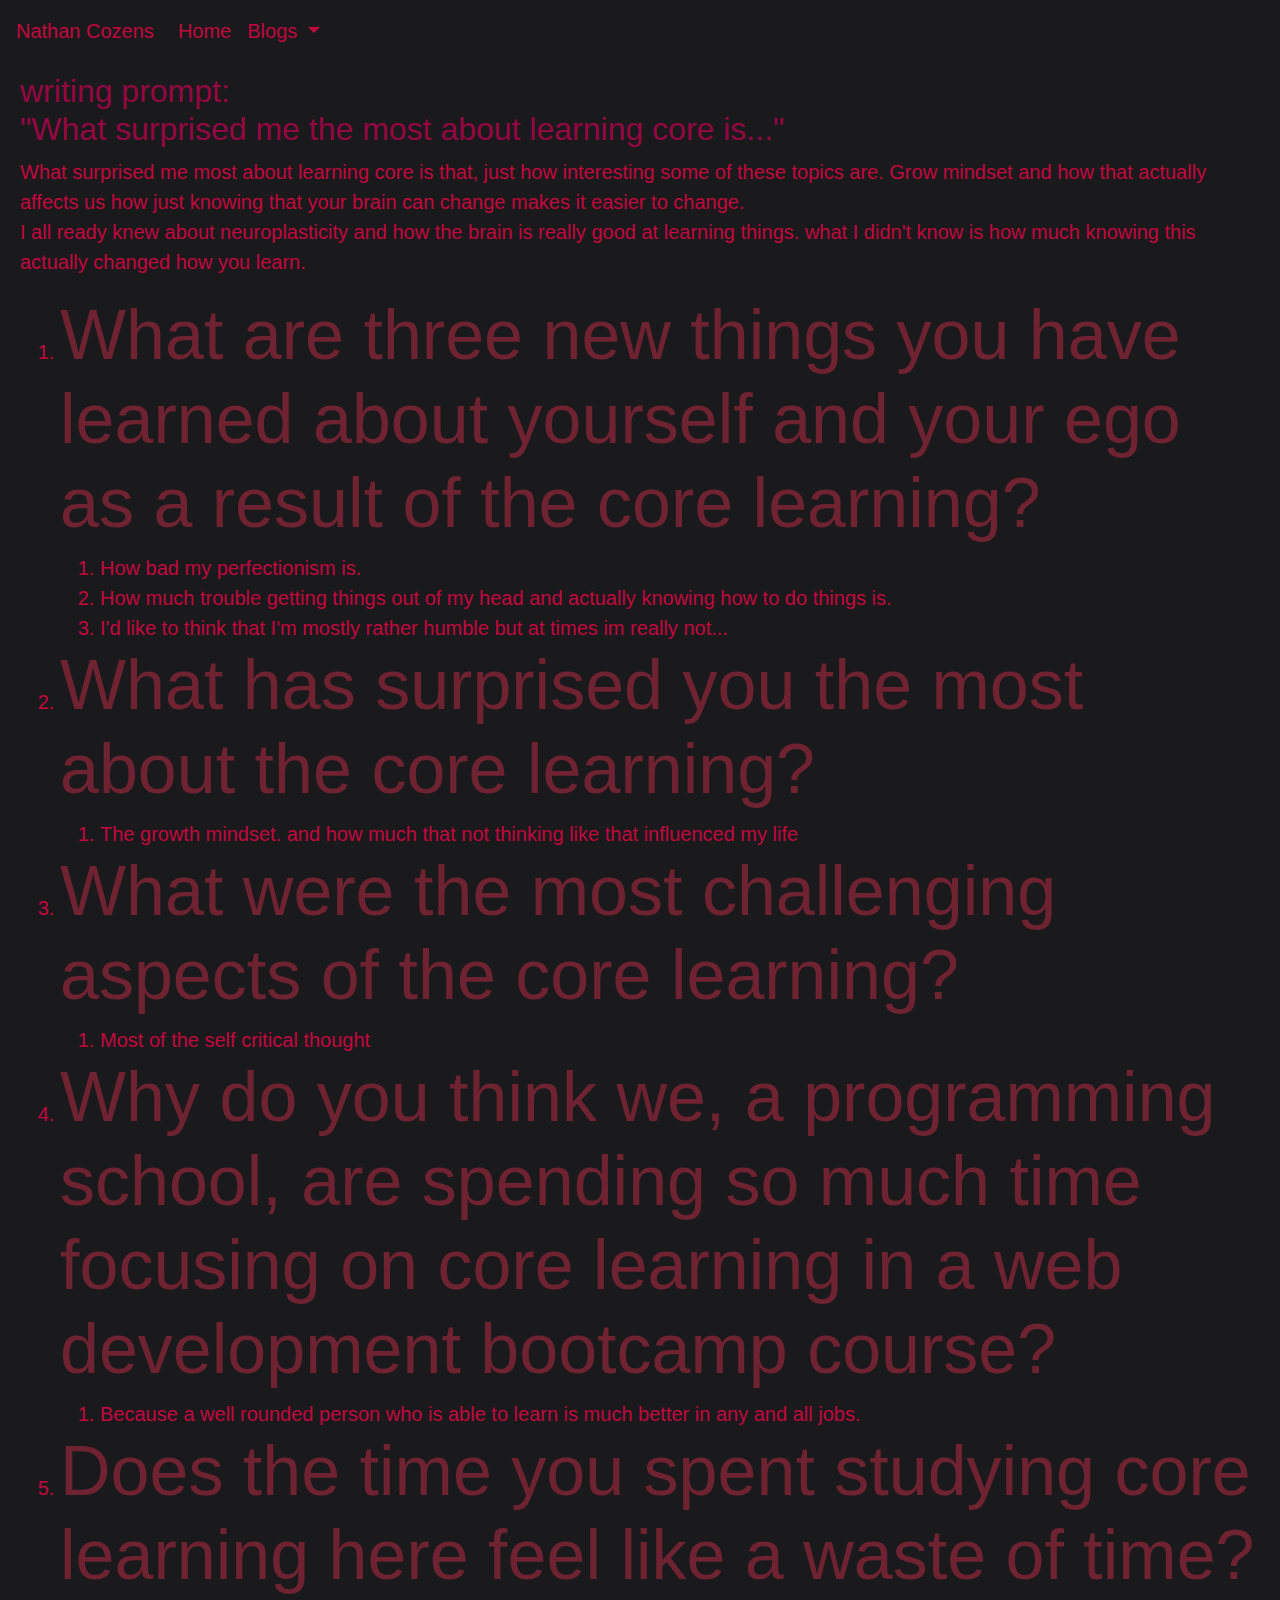
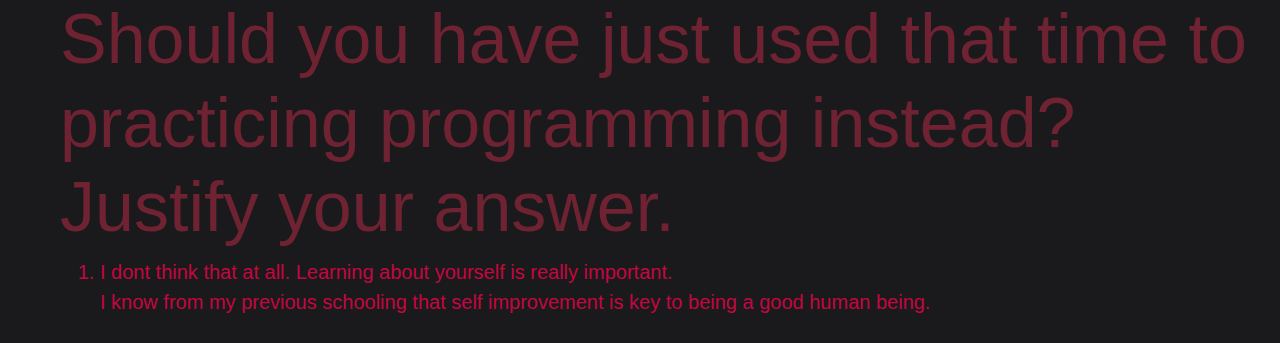
<file: blog/Sprint5/sprint5-cultural.html>
<!DOCTYPE html>
<html>
  <head>
    <title>Cultural Blog 5</title>
   <!-- Required meta tags -->
   <meta charset="utf-8">
   <meta name="viewport" content="width=device-width, initial-scale=1, shrink-to-fit=no">

   <!-- Bootstrap CSS -->
   <link rel="stylesheet" href="https://stackpath.bootstrapcdn.com/bootstrap/4.3.1/css/bootstrap.min.css" integrity="sha384-ggOyR0iXCbMQv3Xipma34MD+dH/1fQ784/j6cY/iJTQUOhcWr7x9JvoRxT2MZw1T" crossorigin="anonymous">
   <link rel="stylesheet" href="https://nathan-cozens.github.io/styles/main.css"> 
  </head>
  
  <body>
    <!-- navbar -->
    <nav class="navbar navbar-static-top navbar-expand-lg">
        <a class="navbar-brand" href="https://nathan-cozens.github.io/index.html">Nathan Cozens</a>
        <button class="navbar-toggler" type="button" data-toggle="collapse" data-target="#navbarNavDropdown" aria-controls="navbarNavDropdown" aria-expanded="false" aria-label="Toggle navigation">
        <span class="navbar-toggler-icon"></span>
        </button>
        <div class="collapse navbar-collapse" id="navbarNavDropdown">
        <ul class="navbar-nav">
            <li class="nav-item">
            <a id="home-button" class="nav-link" href="https://nathan-cozens.github.io/index.html">Home</a>
            </li>
            <li class="nav-item dropdown">
            <a class="nav-link dropdown-toggle" href="#" id="navbarDropdownMenuLink" data-toggle="dropdown" aria-haspopup="true" aria-expanded="false">
                Blogs
            </a>
            <div class="dropdown-menu" aria-labelledby="navbarDropdownMenuLink">
                <a class="dropdown-item" href="https://nathan-cozens.github.io/blog/Sprint1/sprint1-technical.html">Sprint 1 Technical</a>
                <a class="dropdown-item" href="https://nathan-cozens.github.io/blog/Sprint1/sprint1-cultural.html">Sprint 1 Cultural</a>
                <a class="dropdown-item" href="https://nathan-cozens.github.io/blog/Sprint2/sprint2-technical.html">Sprint 2 Technical</a>
                <a class="dropdown-item" href="https://nathan-cozens.github.io/blog/Sprint2/sprint2-cultural.html">Sprint 2 Cultural</a>
                <a class="dropdown-item" href="https://nathan-cozens.github.io/blog/Sprint3/sprint3-technical.html">Sprint 3 Technical</a>
                <a class="dropdown-item" href="https://nathan-cozens.github.io/blog/Sprint3/sprint3-cultural.html">Sprint 3 Cultural</a>
                <a class="dropdown-item" href="https://nathan-cozens.github.io/blog/Sprint4/sprint4-technical.html">Sprint 4 Technical</a>
                <a class="dropdown-item" href="https://nathan-cozens.github.io/blog/sprint4/sprint4-cultural.html">Sprint 4 Cultural</a>
                <a class="dropdown-item" href="https://nathan-cozens.github.io/blog/sprint5/Calculator/index.html">Sprint 5 Calculator</a>
                <a class="dropdown-item" href="https://nathan-cozens.github.io/blog/sprint5/sprint5-cultural.html">Sprint 5 Cultural</a>
            </div>
            </li>
        </ul>
        </div>
    </nav>
    <div class ="padding">
    <h2>writing prompt: <br>
        "What surprised me the most about learning core is..."</h2>
        <P>
            What surprised me most about learning core is that, just how interesting some of these topics are. Grow mindset and how that actually affects us how just knowing that your brain can change makes it easier to change. <br>
            I all ready knew about neuroplasticity and how the brain is really good at learning things. what I didn't know is how much knowing this actually changed how you learn.
            <ol>
                <li>
                   <h1>What are three new things you have learned about yourself and your ego as a result of the core learning?</h1>
                    <ol>
                        <li>
                            How bad my perfectionism is.
                        </li>
                        <li>
                            How much trouble getting things out of my head and actually knowing how to do things is.
                        </li>
                        <li>
                            I'd like to think that I'm mostly rather humble but at times im really not...
                        </li>
                    </ol>
                </li>
                <li>
                   <h1>What has surprised you the most about the core learning?</h1>
                   <ol>
                       <li>
                            The growth mindset. and how much that not thinking like that influenced my life
                       </li>
                   </ol>
                </li>
                <li>
                    <h1>What were the most challenging aspects of the core learning?</h1>
                    <ol>
                        <li>
                            Most of the self critical thought
                        </li>
                    </ol>
                </li>
                <li>
                    <h1>Why do you think we, a programming school, are spending so much time focusing on core learning in a web development bootcamp course?</h1>
                    <ol>
                        <li>
                            Because a well rounded person who is able to learn is much better in any and all jobs.
                        </li>
                    </ol>
                </li>  
                <li>
                    <h1>Does the time you spent studying core learning here feel like a waste of time? Should you have just used that time to practicing programming instead? Justify your answer.</h1>
                    <ol>
                        <li>
                            I  dont think that at all. Learning about yourself is really important. <br>
                            I know from my previous schooling that self improvement is key to being a good human being.
                        </li>
                    </ol>
                </li>              
            </ol>
        
        </P>
</div>
    <!-- Optional JavaScript -->
    <!-- jQuery first, then Popper.js, then Bootstrap JS -->
    <script src="https://code.jquery.com/jquery-3.3.1.slim.min.js" integrity="sha384-q8i/X+965DzO0rT7abK41JStQIAqVgRVzpbzo5smXKp4YfRvH+8abtTE1Pi6jizo" crossorigin="anonymous"></script>
    <script src="https://cdnjs.cloudflare.com/ajax/libs/popper.js/1.14.7/umd/popper.min.js" integrity="sha384-UO2eT0CpHqdSJQ6hJty5KVphtPhzWj9WO1clHTMGa3JDZwrnQq4sF86dIHNDz0W1" crossorigin="anonymous"></script>
    <script src="https://stackpath.bootstrapcdn.com/bootstrap/4.3.1/js/bootstrap.min.js" integrity="sha384-JjSmVgyd0p3pXB1rRibZUAYoIIy6OrQ6VrjIEaFf/nJGzIxFDsf4x0xIM+B07jRM" crossorigin="anonymous"></script>

    </Body>
</html>
</file>
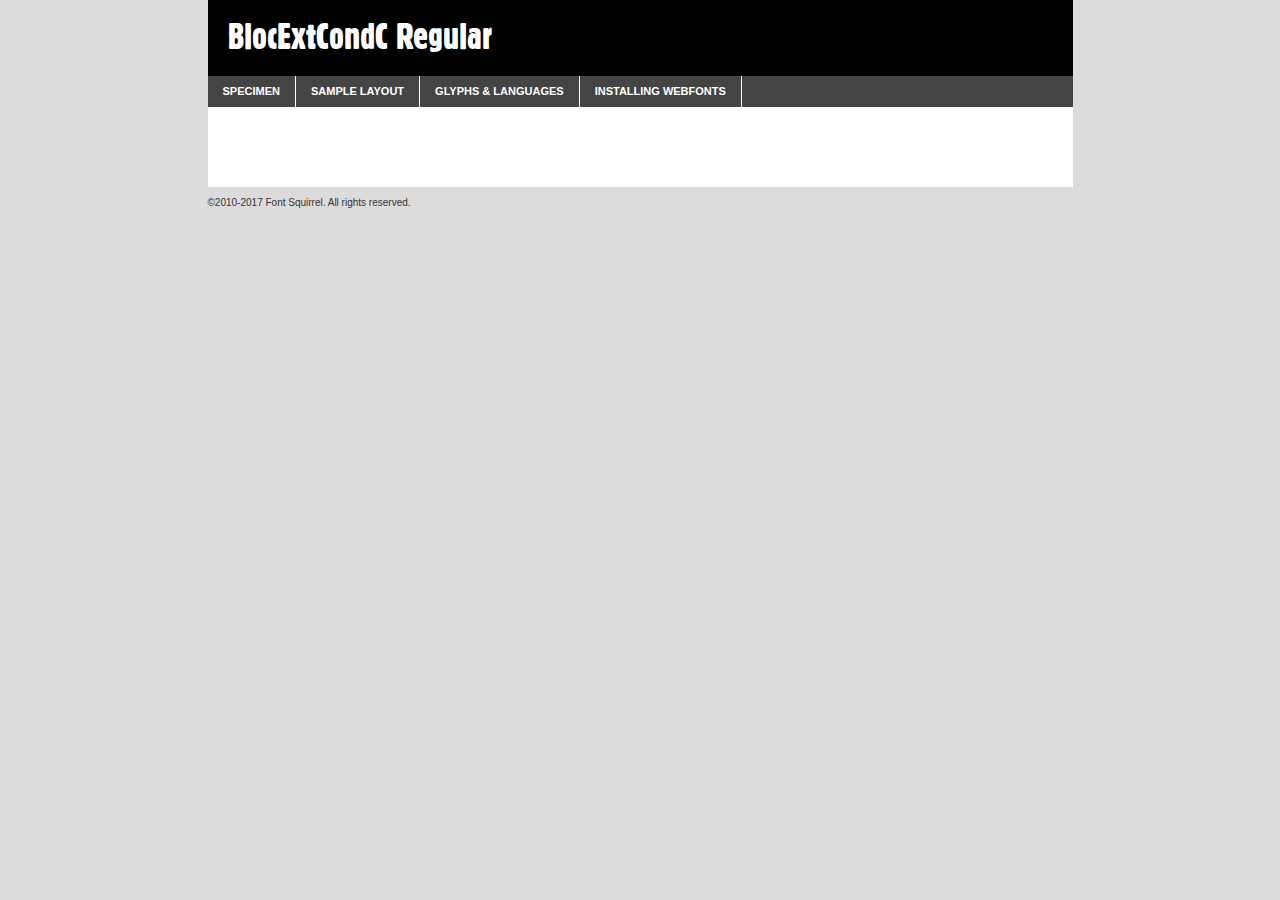
<file: styles/Fonts/blocextcondc_regular-demo.html>
<!DOCTYPE html PUBLIC "-//W3C//DTD XHTML 1.0 Transitional//EN"
	"http://www.w3.org/TR/xhtml1/DTD/xhtml1-transitional.dtd">

<html xmlns="http://www.w3.org/1999/xhtml" xml:lang="en" lang="en">
<head>
	<meta http-equiv="Content-Type" content="text/html; charset=utf-8" />
	<script src="http://ajax.googleapis.com/ajax/libs/jquery/1.7.2/jquery.min.js" type="text/javascript" charset="utf-8"></script>
	<script type="text/javascript">
	(function($){$.fn.easyTabs=function(option){var param=jQuery.extend({fadeSpeed:"fast",defaultContent:1,activeClass:'active'},option);$(this).each(function(){var thisId="#"+this.id;if(param.defaultContent==''){param.defaultContent=1;}
	if(typeof param.defaultContent=="number")
	{var defaultTab=$(thisId+" .tabs li:eq("+(param.defaultContent-1)+") a").attr('href').substr(1);}else{var defaultTab=param.defaultContent;}
	$(thisId+" .tabs li a").each(function(){var tabToHide=$(this).attr('href').substr(1);$("#"+tabToHide).addClass('easytabs-tab-content');});hideAll();changeContent(defaultTab);function hideAll(){$(thisId+" .easytabs-tab-content").hide();}
	function changeContent(tabId){hideAll();$(thisId+" .tabs li").removeClass(param.activeClass);$(thisId+" .tabs li a[href=#"+tabId+"]").closest('li').addClass(param.activeClass);if(param.fadeSpeed!="none")
	{$(thisId+" #"+tabId).fadeIn(param.fadeSpeed);}else{$(thisId+" #"+tabId).show();}}
	$(thisId+" .tabs li").click(function(){var tabId=$(this).find('a').attr('href').substr(1);changeContent(tabId);return false;});});}})(jQuery);
	</script>
	<link rel="stylesheet" href="specimen_files/specimen_stylesheet.css" type="text/css" charset="utf-8" />
	<link rel="stylesheet" href="stylesheet.css" type="text/css" charset="utf-8" />

	<style type="text/css">
					body{
				font-family: 'blocextcondcregular';
							}
		</style>

	<title>BlocExtCondC Regular Specimen</title>
	
	
	<script type="text/javascript" charset="utf-8">
		$(document).ready(function() {
			$('#container').easyTabs({defaultContent:1});
		});
	</script>
</head>

<body>
<div id="container">
	<div id="header">
		BlocExtCondC Regular	</div>
	<ul class="tabs">
		<li><a href="#specimen">Specimen</a></li>
		<li><a href="#layout">Sample Layout</a></li>
				<li><a href="#glyphs">Glyphs &amp; Languages</a></li>
		<li><a href="#installing">Installing Webfonts</a></li>
		
	</ul>
	
	<div id="main_content">

		
			<div id="specimen">
		
				<div class="section">
					<div class="grid12 firstcol">
						<div class="huge">AaBb</div>
					</div>
				</div>
		
				<div class="section">
					<div class="glyph_range">A&#x200B;B&#x200b;C&#x200b;D&#x200b;E&#x200b;F&#x200b;G&#x200b;H&#x200b;I&#x200b;J&#x200b;K&#x200b;L&#x200b;M&#x200b;N&#x200b;O&#x200b;P&#x200b;Q&#x200b;R&#x200b;S&#x200b;T&#x200b;U&#x200b;V&#x200b;W&#x200b;X&#x200b;Y&#x200b;Z&#x200b;a&#x200b;b&#x200b;c&#x200b;d&#x200b;e&#x200b;f&#x200b;g&#x200b;h&#x200b;i&#x200b;j&#x200b;k&#x200b;l&#x200b;m&#x200b;n&#x200b;o&#x200b;p&#x200b;q&#x200b;r&#x200b;s&#x200b;t&#x200b;u&#x200b;v&#x200b;w&#x200b;x&#x200b;y&#x200b;z&#x200b;1&#x200b;2&#x200b;3&#x200b;4&#x200b;5&#x200b;6&#x200b;7&#x200b;8&#x200b;9&#x200b;0&#x200b;&amp;&#x200b;.&#x200b;,&#x200b;?&#x200b;!&#x200b;&#64;&#x200b;(&#x200b;)&#x200b;#&#x200b;$&#x200b;%&#x200b;*&#x200b;+&#x200b;-&#x200b;=&#x200b;:&#x200b;;</div>
				</div>
				<div class="section">
					<div class="grid12 firstcol">
						<table class="sample_table">
							<tr><td>10</td><td class="size10">abcdefghijklmnopqrstuvwxyzABCDEFGHIJKLMNOPQRSTUVWXYZ0123456789abcdefghijklmnopqrstuvwxyzABCDEFGHIJKLMNOPQRSTUVWXYZ0123456789abcdefghijklmnopqrstuvwxyzABCDEFGHIJKLMNOPQRSTUVWXYZ</td></tr>
							<tr><td>11</td><td class="size11">abcdefghijklmnopqrstuvwxyzABCDEFGHIJKLMNOPQRSTUVWXYZ0123456789abcdefghijklmnopqrstuvwxyzABCDEFGHIJKLMNOPQRSTUVWXYZ0123456789abcdefghijklmnopqrstuvwxyzABCDEFGHIJKLMNOPQRSTUVWXYZ</td></tr>
							<tr><td>12</td><td class="size12">abcdefghijklmnopqrstuvwxyzABCDEFGHIJKLMNOPQRSTUVWXYZ0123456789abcdefghijklmnopqrstuvwxyzABCDEFGHIJKLMNOPQRSTUVWXYZ0123456789abcdefghijklmnopqrstuvwxyzABCDEFGHIJKLMNOPQRSTUVWXYZ</td></tr>
							<tr><td>13</td><td class="size13">abcdefghijklmnopqrstuvwxyzABCDEFGHIJKLMNOPQRSTUVWXYZ0123456789abcdefghijklmnopqrstuvwxyzABCDEFGHIJKLMNOPQRSTUVWXYZ0123456789abcdefghijklmnopqrstuvwxyzABCDEFGHIJKLMNOPQRSTUVWXYZ</td></tr>
							<tr><td>14</td><td class="size14">abcdefghijklmnopqrstuvwxyzABCDEFGHIJKLMNOPQRSTUVWXYZ0123456789abcdefghijklmnopqrstuvwxyzABCDEFGHIJKLMNOPQRSTUVWXYZ0123456789abcdefghijklmnopqrstuvwxyzABCDEFGHIJKLMNOPQRSTUVWXYZ</td></tr>
							<tr><td>16</td><td class="size16">abcdefghijklmnopqrstuvwxyzABCDEFGHIJKLMNOPQRSTUVWXYZ0123456789abcdefghijklmnopqrstuvwxyzABCDEFGHIJKLMNOPQRSTUVWXYZ</td></tr>
							<tr><td>18</td><td class="size18">abcdefghijklmnopqrstuvwxyzABCDEFGHIJKLMNOPQRSTUVWXYZ0123456789abcdefghijklmnopqrstuvwxyzABCDEFGHIJKLMNOPQRSTUVWXYZ</td></tr>
							<tr><td>20</td><td class="size20">abcdefghijklmnopqrstuvwxyzABCDEFGHIJKLMNOPQRSTUVWXYZ0123456789abcdefghijklmnopqrstuvwxyzABCDEFGHIJKLMNOPQRSTUVWXYZ</td></tr>
							<tr><td>24</td><td class="size24">abcdefghijklmnopqrstuvwxyzABCDEFGHIJKLMNOPQRSTUVWXYZ0123456789abcdefghijklmnopqrstuvwxyzABCDEFGHIJKLMNOPQRSTUVWXYZ</td></tr>
							<tr><td>30</td><td class="size30">abcdefghijklmnopqrstuvwxyzABCDEFGHIJKLMNOPQRSTUVWXYZ0123456789abcdefghijklmnopqrstuvwxyzABCDEFGHIJKLMNOPQRSTUVWXYZ</td></tr>
							<tr><td>36</td><td class="size36">abcdefghijklmnopqrstuvwxyzABCDEFGHIJKLMNOPQRSTUVWXYZ0123456789abcdefghijklmnopqrstuvwxyzABCDEFGHIJKLMNOPQRSTUVWXYZ</td></tr>
							<tr><td>48</td><td class="size48">abcdefghijklmnopqrstuvwxyzABCDEFGHIJKLMNOPQRSTUVWXYZ0123456789abcdefghijklmnopqrstuvwxyzABCDEFGHIJKLMNOPQRSTUVWXYZ</td></tr>
							<tr><td>60</td><td class="size60">abcdefghijklmnopqrstuvwxyzABCDEFGHIJKLMNOPQRSTUVWXYZ0123456789abcdefghijklmnopqrstuvwxyzABCDEFGHIJKLMNOPQRSTUVWXYZ</td></tr>
							<tr><td>72</td><td class="size72">abcdefghijklmnopqrstuvwxyzABCDEFGHIJKLMNOPQRSTUVWXYZ0123456789abcdefghijklmnopqrstuvwxyzABCDEFGHIJKLMNOPQRSTUVWXYZ</td></tr>
							<tr><td>90</td><td class="size90">abcdefghijklmnopqrstuvwxyzABCDEFGHIJKLMNOPQRSTUVWXYZ0123456789abcdefghijklmnopqrstuvwxyzABCDEFGHIJKLMNOPQRSTUVWXYZ</td></tr>
						</table>
				
					</div>
			
				</div>
		
		
		
								<div class="section" id="bodycomparison">


										<div id="xheight">
				<div class="fontbody">&#x25FC;&#x25FC;&#x25FC;&#x25FC;&#x25FC;&#x25FC;&#x25FC;&#x25FC;&#x25FC;&#x25FC;&#x25FC;&#x25FC;&#x25FC;&#x25FC;&#x25FC;&#x25FC;&#x25FC;&#x25FC;&#x25FC;&#x25FC;&#x25FC;&#x25FC;&#x25FC;&#x25FC;&#x25FC;&#x25FC;&#x25FC;&#x25FC;&#x25FC;&#x25FC;&#x25FC;&#x25FC;&#x25FC;&#x25FC;&#x25FC;&#x25FC;&#x25FC;&#x25FC;&#x25FC;&#x25FC;&#x25FC;&#x25FC;&#x25FC;&#x25FC;&#x25FC;&#x25FC;&#x25FC;&#x25FC;&#x25FC;&#x25FC;&#x25FC;&#x25FC;&#x25FC;&#x25FC;&#x25FC;&#x25FC;&#x25FC;&#x25FC;&#x25FC;&#x25FC;&#x25FC;&#x25FC;&#x25FC;&#x25FC;&#x25FC;&#x25FC;&#x25FC;&#x25FC;&#x25FC;&#x25FC;&#x25FC;&#x25FC;&#x25FC;&#x25FC;&#x25FC;&#x25FC;&#x25FC;&#x25FC;&#x25FC;&#x25FC;&#x25FC;&#x25FC;&#x25FC;&#x25FC;&#x25FC;&#x25FC;&#x25FC;&#x25FC;&#x25FC;&#x25FC;&#x25FC;&#x25FC;&#x25FC;&#x25FC;&#x25FC;&#x25FC;&#x25FC;&#x25FC;&#x25FC;body</div><div class="arialbody">body</div><div class="verdanabody">body</div><div class="georgiabody">body</div></div>
										<div class="fontbody" style="z-index:1">
											body<span>BlocExtCondC Regular</span>
										</div>
										<div class="arialbody" style="z-index:1">
											body<span>Arial</span>
										</div>
										<div class="verdanabody" style="z-index:1">
											body<span>Verdana</span>
										</div>
										<div class="georgiabody" style="z-index:1">
											body<span>Georgia</span>
										</div>



								</div>
		
		
				<div class="section psample psample_row1" id="">
					
					<div class="grid2 firstcol">
						<p class="size10"><span>10.</span>Aenean lacinia bibendum nulla sed consectetur. Fusce dapibus, tellus ac cursus commodo, tortor mauris condimentum nibh, ut fermentum massa justo sit amet risus. Nullam id dolor id nibh ultricies vehicula ut id elit. Cum sociis natoque penatibus et magnis dis parturient montes, nascetur ridiculus mus. Nulla vitae elit libero, a pharetra augue.</p>
			
					</div>
					<div class="grid3">
						<p class="size11"><span>11.</span>Aenean lacinia bibendum nulla sed consectetur. Fusce dapibus, tellus ac cursus commodo, tortor mauris condimentum nibh, ut fermentum massa justo sit amet risus. Nullam id dolor id nibh ultricies vehicula ut id elit. Cum sociis natoque penatibus et magnis dis parturient montes, nascetur ridiculus mus. Nulla vitae elit libero, a pharetra augue.</p>
			
					</div>
					<div class="grid3">
						<p class="size12"><span>12.</span>Aenean lacinia bibendum nulla sed consectetur. Fusce dapibus, tellus ac cursus commodo, tortor mauris condimentum nibh, ut fermentum massa justo sit amet risus. Nullam id dolor id nibh ultricies vehicula ut id elit. Cum sociis natoque penatibus et magnis dis parturient montes, nascetur ridiculus mus. Nulla vitae elit libero, a pharetra augue.</p>
			
					</div>
					<div class="grid4">
						<p class="size13"><span>13.</span>Aenean lacinia bibendum nulla sed consectetur. Fusce dapibus, tellus ac cursus commodo, tortor mauris condimentum nibh, ut fermentum massa justo sit amet risus. Nullam id dolor id nibh ultricies vehicula ut id elit. Cum sociis natoque penatibus et magnis dis parturient montes, nascetur ridiculus mus. Nulla vitae elit libero, a pharetra augue.</p>
			
					</div>
					<div class="white_blend"></div>
					
				</div>
				<div class="section psample psample_row2" id="">
					<div class="grid3 firstcol">
						<p class="size14"><span>14.</span>Aenean lacinia bibendum nulla sed consectetur. Fusce dapibus, tellus ac cursus commodo, tortor mauris condimentum nibh, ut fermentum massa justo sit amet risus. Nullam id dolor id nibh ultricies vehicula ut id elit. Cum sociis natoque penatibus et magnis dis parturient montes, nascetur ridiculus mus. Nulla vitae elit libero, a pharetra augue.</p>
			
					</div>
					<div class="grid4">
						<p class="size16"><span>16.</span>Aenean lacinia bibendum nulla sed consectetur. Fusce dapibus, tellus ac cursus commodo, tortor mauris condimentum nibh, ut fermentum massa justo sit amet risus. Nullam id dolor id nibh ultricies vehicula ut id elit. Cum sociis natoque penatibus et magnis dis parturient montes, nascetur ridiculus mus. Nulla vitae elit libero, a pharetra augue.</p>
			
					</div>
					<div class="grid5">
						<p class="size18"><span>18.</span>Aenean lacinia bibendum nulla sed consectetur. Fusce dapibus, tellus ac cursus commodo, tortor mauris condimentum nibh, ut fermentum massa justo sit amet risus. Nullam id dolor id nibh ultricies vehicula ut id elit. Cum sociis natoque penatibus et magnis dis parturient montes, nascetur ridiculus mus. Nulla vitae elit libero, a pharetra augue.</p>
			
					</div>

					<div class="white_blend"></div>

				</div>
				
				<div class="section psample psample_row3" id="">
					<div class="grid5 firstcol">
						<p class="size20"><span>20.</span>Aenean lacinia bibendum nulla sed consectetur. Fusce dapibus, tellus ac cursus commodo, tortor mauris condimentum nibh, ut fermentum massa justo sit amet risus. Nullam id dolor id nibh ultricies vehicula ut id elit. Cum sociis natoque penatibus et magnis dis parturient montes, nascetur ridiculus mus. Nulla vitae elit libero, a pharetra augue.</p>
					</div>
					<div class="grid7">
						<p class="size24"><span>24.</span>Aenean lacinia bibendum nulla sed consectetur. Fusce dapibus, tellus ac cursus commodo, tortor mauris condimentum nibh, ut fermentum massa justo sit amet risus. Nullam id dolor id nibh ultricies vehicula ut id elit. Cum sociis natoque penatibus et magnis dis parturient montes, nascetur ridiculus mus. Nulla vitae elit libero, a pharetra augue.</p>
					</div>
					
					<div class="white_blend"></div>
					
				</div>
				
				<div class="section psample psample_row4" id="">
					<div class="grid12 firstcol">
						<p class="size30"><span>30.</span>Aenean lacinia bibendum nulla sed consectetur. Fusce dapibus, tellus ac cursus commodo, tortor mauris condimentum nibh, ut fermentum massa justo sit amet risus. Nullam id dolor id nibh ultricies vehicula ut id elit. Cum sociis natoque penatibus et magnis dis parturient montes, nascetur ridiculus mus. Nulla vitae elit libero, a pharetra augue.</p>
					</div>
					<div class="white_blend"></div>
					
				</div>
				
				
				
				<div class="section psample psample_row1 fullreverse">
					<div class="grid2 firstcol">
						<p class="size10"><span>10.</span>Aenean lacinia bibendum nulla sed consectetur. Fusce dapibus, tellus ac cursus commodo, tortor mauris condimentum nibh, ut fermentum massa justo sit amet risus. Nullam id dolor id nibh ultricies vehicula ut id elit. Cum sociis natoque penatibus et magnis dis parturient montes, nascetur ridiculus mus. Nulla vitae elit libero, a pharetra augue.</p>
			
					</div>
					<div class="grid3">
						<p class="size11"><span>11.</span>Aenean lacinia bibendum nulla sed consectetur. Fusce dapibus, tellus ac cursus commodo, tortor mauris condimentum nibh, ut fermentum massa justo sit amet risus. Nullam id dolor id nibh ultricies vehicula ut id elit. Cum sociis natoque penatibus et magnis dis parturient montes, nascetur ridiculus mus. Nulla vitae elit libero, a pharetra augue.</p>
			
					</div>
					<div class="grid3">
						<p class="size12"><span>12.</span>Aenean lacinia bibendum nulla sed consectetur. Fusce dapibus, tellus ac cursus commodo, tortor mauris condimentum nibh, ut fermentum massa justo sit amet risus. Nullam id dolor id nibh ultricies vehicula ut id elit. Cum sociis natoque penatibus et magnis dis parturient montes, nascetur ridiculus mus. Nulla vitae elit libero, a pharetra augue.</p>
			
					</div>
					<div class="grid4">
						<p class="size13"><span>13.</span>Aenean lacinia bibendum nulla sed consectetur. Fusce dapibus, tellus ac cursus commodo, tortor mauris condimentum nibh, ut fermentum massa justo sit amet risus. Nullam id dolor id nibh ultricies vehicula ut id elit. Cum sociis natoque penatibus et magnis dis parturient montes, nascetur ridiculus mus. Nulla vitae elit libero, a pharetra augue.</p>
			
					</div>
					<div class="black_blend"></div>
					
				</div>
				
				<div class="section psample psample_row2 fullreverse">
					<div class="grid3 firstcol">
						<p class="size14"><span>14.</span>Aenean lacinia bibendum nulla sed consectetur. Fusce dapibus, tellus ac cursus commodo, tortor mauris condimentum nibh, ut fermentum massa justo sit amet risus. Nullam id dolor id nibh ultricies vehicula ut id elit. Cum sociis natoque penatibus et magnis dis parturient montes, nascetur ridiculus mus. Nulla vitae elit libero, a pharetra augue.</p>
			
					</div>
					<div class="grid4">
						<p class="size16"><span>16.</span>Aenean lacinia bibendum nulla sed consectetur. Fusce dapibus, tellus ac cursus commodo, tortor mauris condimentum nibh, ut fermentum massa justo sit amet risus. Nullam id dolor id nibh ultricies vehicula ut id elit. Cum sociis natoque penatibus et magnis dis parturient montes, nascetur ridiculus mus. Nulla vitae elit libero, a pharetra augue.</p>
			
					</div>
					<div class="grid5">
						<p class="size18"><span>18.</span>Aenean lacinia bibendum nulla sed consectetur. Fusce dapibus, tellus ac cursus commodo, tortor mauris condimentum nibh, ut fermentum massa justo sit amet risus. Nullam id dolor id nibh ultricies vehicula ut id elit. Cum sociis natoque penatibus et magnis dis parturient montes, nascetur ridiculus mus. Nulla vitae elit libero, a pharetra augue.</p>
			
					</div>
					<div class="black_blend"></div>

				</div>
				
				<div class="section psample fullreverse psample_row3" id="">
					<div class="grid5 firstcol">
						<p class="size20"><span>20.</span>Aenean lacinia bibendum nulla sed consectetur. Fusce dapibus, tellus ac cursus commodo, tortor mauris condimentum nibh, ut fermentum massa justo sit amet risus. Nullam id dolor id nibh ultricies vehicula ut id elit. Cum sociis natoque penatibus et magnis dis parturient montes, nascetur ridiculus mus. Nulla vitae elit libero, a pharetra augue.</p>
					</div>
					<div class="grid7">
						<p class="size24"><span>24.</span>Aenean lacinia bibendum nulla sed consectetur. Fusce dapibus, tellus ac cursus commodo, tortor mauris condimentum nibh, ut fermentum massa justo sit amet risus. Nullam id dolor id nibh ultricies vehicula ut id elit. Cum sociis natoque penatibus et magnis dis parturient montes, nascetur ridiculus mus. Nulla vitae elit libero, a pharetra augue.</p>
					</div>
					
					<div class="black_blend"></div>
					
				</div>
				
				<div class="section psample fullreverse psample_row4" id="" style="border-bottom: 20px #000 solid;">
					<div class="grid12 firstcol">
						<p class="size30"><span>30.</span>Aenean lacinia bibendum nulla sed consectetur. Fusce dapibus, tellus ac cursus commodo, tortor mauris condimentum nibh, ut fermentum massa justo sit amet risus. Nullam id dolor id nibh ultricies vehicula ut id elit. Cum sociis natoque penatibus et magnis dis parturient montes, nascetur ridiculus mus. Nulla vitae elit libero, a pharetra augue.</p>
					</div>
					<div class="black_blend"></div>
					
				</div>
				
				
				
				
			</div>
			
			<div id="layout">
				
				<div class="section">
					
					<div class="grid12 firstcol">
						<h1>Lorem Ipsum Dolor</h1>
						<h2>Etiam porta sem malesuada magna mollis euismod</h2>
						
						<p class="byline">By <a href="#link">Aenean Lacinia</a></p>
					</div>
				</div>
				<div class="section">
					<div class="grid8 firstcol">
						<p class="large">Donec sed odio dui. Morbi leo risus, porta ac consectetur ac, vestibulum at eros. Fusce dapibus, tellus ac cursus commodo, tortor mauris condimentum nibh, ut fermentum massa justo sit amet risus. </p>

						
						<h3>Pellentesque ornare sem</h3>

						<p>Maecenas sed diam eget risus varius blandit sit amet non magna. Maecenas faucibus mollis interdum. Donec ullamcorper nulla non metus auctor fringilla. Nullam id dolor id nibh ultricies vehicula ut id elit. Nullam id dolor id nibh ultricies vehicula ut id elit. </p>

						<p>Aenean eu leo quam. Pellentesque ornare sem lacinia quam venenatis vestibulum. Lorem ipsum dolor sit amet, consectetur adipiscing elit. Cum sociis natoque penatibus et magnis dis parturient montes, nascetur ridiculus mus. </p>

						<p>Nulla vitae elit libero, a pharetra augue. Praesent commodo cursus magna, vel scelerisque nisl consectetur et. Aenean lacinia bibendum nulla sed consectetur. </p>

						<p>Nullam quis risus eget urna mollis ornare vel eu leo. Nullam quis risus eget urna mollis ornare vel eu leo. Maecenas sed diam eget risus varius blandit sit amet non magna. Donec ullamcorper nulla non metus auctor fringilla. </p>

						<h3>Cras mattis consectetur</h3>

						<p>Aenean eu leo quam. Pellentesque ornare sem lacinia quam venenatis vestibulum. Aenean lacinia bibendum nulla sed consectetur. Integer posuere erat a ante venenatis dapibus posuere velit aliquet. Cras mattis consectetur purus sit amet fermentum. </p>

						<p>Nullam id dolor id nibh ultricies vehicula ut id elit. Nullam quis risus eget urna mollis ornare vel eu leo. Cras mattis consectetur purus sit amet fermentum.</p>
					</div>
					
					<div class="grid4 sidebar">
						
						<div class="box reverse">
							<p class="last">Nullam quis risus eget urna mollis ornare vel eu leo. Donec ullamcorper nulla non metus auctor fringilla. Cras mattis consectetur purus sit amet fermentum. Sed posuere consectetur est at lobortis. Lorem ipsum dolor sit amet, consectetur adipiscing elit. </p>
						</div>
						
						<p class="caption">Maecenas sed diam eget risus varius.</p>

						<p>Vestibulum id ligula porta felis euismod semper. Integer posuere erat a ante venenatis dapibus posuere velit aliquet. Vestibulum id ligula porta felis euismod semper. Sed posuere consectetur est at lobortis. Maecenas sed diam eget risus varius blandit sit amet non magna. Fusce dapibus, tellus ac cursus commodo, tortor mauris condimentum nibh, ut fermentum massa justo sit amet risus. </p>

					

						<p>Duis mollis, est non commodo luctus, nisi erat porttitor ligula, eget lacinia odio sem nec elit. Aenean lacinia bibendum nulla sed consectetur. Vivamus sagittis lacus vel augue laoreet rutrum faucibus dolor auctor. Aenean lacinia bibendum nulla sed consectetur. Nullam quis risus eget urna mollis ornare vel eu leo. </p>

						<p>Praesent commodo cursus magna, vel scelerisque nisl consectetur et. Donec ullamcorper nulla non metus auctor fringilla. Maecenas faucibus mollis interdum. Fusce dapibus, tellus ac cursus commodo, tortor mauris condimentum nibh, ut fermentum massa justo sit amet risus. </p>

					</div>
				</div>
				
			</div>


			



		<div id="glyphs">
			<div class="section">
				<div class="grid12 firstcol">
			
				<h1>Language Support</h1>
				<p>The subset of BlocExtCondC Regular in this kit supports the following languages:<br />
			
					Albanian, Basque, Breton, Chamorro, Danish, Dutch, English, Faroese, Finnish, French, Frisian, Galician, German, Icelandic, Italian, Malagasy, Norwegian, Portuguese, Spanish, Alsatian, Aragonese, Arapaho, Arrernte, Asturian, Aymara, Bislama, Cebuano, Corsican, Fijian, French_creole, Genoese, Gilbertese, Greenlandic, Haitian_creole, Hiligaynon, Hmong, Hopi, Ibanag, Iloko_ilokano, Indonesian, Interglossa_glosa, Interlingua, Irish_gaelic, Jerriais, Lojban, Lombard, Luxembourgeois, Manx, Mohawk, Norfolk_pitcairnese, Occitan, Oromo, Pangasinan, Papiamento, Piedmontese, Potawatomi, Rhaeto-romance, Romansh, Rotokas, Sami_lule, Samoan, Sardinian, Scots_gaelic, Seychelles_creole, Shona, Sicilian, Somali, Southern_ndebele, Swahili, Swati_swazi, Tagalog_filipino_pilipino, Tetum, Tok_pisin, Uyghur_latinized, Volapuk, Walloon, Warlpiri, Xhosa, Yapese, Zulu, Latinbasic, Ubasic, Demo				</p>
				<h1>Glyph Chart</h1>
				<p>The subset of BlocExtCondC Regular in this kit includes all the glyphs listed below. Unicode entities are included above each glyph to help you insert individual characters into your layout.</p>
				<div id="glyph_chart">
			
																				 <div><p>&amp;#13;</p>&#13;</div>
																				 <div><p>&amp;#32;</p>&#32;</div>
																				 <div><p>&amp;#33;</p>&#33;</div>
																				 <div><p>&amp;#34;</p>&#34;</div>
																				 <div><p>&amp;#35;</p>&#35;</div>
																				 <div><p>&amp;#36;</p>&#36;</div>
																				 <div><p>&amp;#37;</p>&#37;</div>
																				 <div><p>&amp;#38;</p>&#38;</div>
																				 <div><p>&amp;#39;</p>&#39;</div>
																				 <div><p>&amp;#40;</p>&#40;</div>
																				 <div><p>&amp;#41;</p>&#41;</div>
																				 <div><p>&amp;#42;</p>&#42;</div>
																				 <div><p>&amp;#43;</p>&#43;</div>
																				 <div><p>&amp;#44;</p>&#44;</div>
																				 <div><p>&amp;#45;</p>&#45;</div>
																				 <div><p>&amp;#46;</p>&#46;</div>
																				 <div><p>&amp;#47;</p>&#47;</div>
																				 <div><p>&amp;#48;</p>&#48;</div>
																				 <div><p>&amp;#49;</p>&#49;</div>
																				 <div><p>&amp;#50;</p>&#50;</div>
																				 <div><p>&amp;#51;</p>&#51;</div>
																				 <div><p>&amp;#52;</p>&#52;</div>
																				 <div><p>&amp;#53;</p>&#53;</div>
																				 <div><p>&amp;#54;</p>&#54;</div>
																				 <div><p>&amp;#55;</p>&#55;</div>
																				 <div><p>&amp;#56;</p>&#56;</div>
																				 <div><p>&amp;#57;</p>&#57;</div>
																				 <div><p>&amp;#58;</p>&#58;</div>
																				 <div><p>&amp;#59;</p>&#59;</div>
																				 <div><p>&amp;#60;</p>&#60;</div>
																				 <div><p>&amp;#61;</p>&#61;</div>
																				 <div><p>&amp;#62;</p>&#62;</div>
																				 <div><p>&amp;#63;</p>&#63;</div>
																				 <div><p>&amp;#64;</p>&#64;</div>
																				 <div><p>&amp;#65;</p>&#65;</div>
																				 <div><p>&amp;#66;</p>&#66;</div>
																				 <div><p>&amp;#67;</p>&#67;</div>
																				 <div><p>&amp;#68;</p>&#68;</div>
																				 <div><p>&amp;#69;</p>&#69;</div>
																				 <div><p>&amp;#70;</p>&#70;</div>
																				 <div><p>&amp;#71;</p>&#71;</div>
																				 <div><p>&amp;#72;</p>&#72;</div>
																				 <div><p>&amp;#73;</p>&#73;</div>
																				 <div><p>&amp;#74;</p>&#74;</div>
																				 <div><p>&amp;#75;</p>&#75;</div>
																				 <div><p>&amp;#76;</p>&#76;</div>
																				 <div><p>&amp;#77;</p>&#77;</div>
																				 <div><p>&amp;#78;</p>&#78;</div>
																				 <div><p>&amp;#79;</p>&#79;</div>
																				 <div><p>&amp;#80;</p>&#80;</div>
																				 <div><p>&amp;#81;</p>&#81;</div>
																				 <div><p>&amp;#82;</p>&#82;</div>
																				 <div><p>&amp;#83;</p>&#83;</div>
																				 <div><p>&amp;#84;</p>&#84;</div>
																				 <div><p>&amp;#85;</p>&#85;</div>
																				 <div><p>&amp;#86;</p>&#86;</div>
																				 <div><p>&amp;#87;</p>&#87;</div>
																				 <div><p>&amp;#88;</p>&#88;</div>
																				 <div><p>&amp;#89;</p>&#89;</div>
																				 <div><p>&amp;#90;</p>&#90;</div>
																				 <div><p>&amp;#91;</p>&#91;</div>
																				 <div><p>&amp;#92;</p>&#92;</div>
																				 <div><p>&amp;#93;</p>&#93;</div>
																				 <div><p>&amp;#94;</p>&#94;</div>
																				 <div><p>&amp;#95;</p>&#95;</div>
																				 <div><p>&amp;#96;</p>&#96;</div>
																				 <div><p>&amp;#97;</p>&#97;</div>
																				 <div><p>&amp;#98;</p>&#98;</div>
																				 <div><p>&amp;#99;</p>&#99;</div>
																				 <div><p>&amp;#100;</p>&#100;</div>
																				 <div><p>&amp;#101;</p>&#101;</div>
																				 <div><p>&amp;#102;</p>&#102;</div>
																				 <div><p>&amp;#103;</p>&#103;</div>
																				 <div><p>&amp;#104;</p>&#104;</div>
																				 <div><p>&amp;#105;</p>&#105;</div>
																				 <div><p>&amp;#106;</p>&#106;</div>
																				 <div><p>&amp;#107;</p>&#107;</div>
																				 <div><p>&amp;#108;</p>&#108;</div>
																				 <div><p>&amp;#109;</p>&#109;</div>
																				 <div><p>&amp;#110;</p>&#110;</div>
																				 <div><p>&amp;#111;</p>&#111;</div>
																				 <div><p>&amp;#112;</p>&#112;</div>
																				 <div><p>&amp;#113;</p>&#113;</div>
																				 <div><p>&amp;#114;</p>&#114;</div>
																				 <div><p>&amp;#115;</p>&#115;</div>
																				 <div><p>&amp;#116;</p>&#116;</div>
																				 <div><p>&amp;#117;</p>&#117;</div>
																				 <div><p>&amp;#118;</p>&#118;</div>
																				 <div><p>&amp;#119;</p>&#119;</div>
																				 <div><p>&amp;#120;</p>&#120;</div>
																				 <div><p>&amp;#121;</p>&#121;</div>
																				 <div><p>&amp;#122;</p>&#122;</div>
																				 <div><p>&amp;#123;</p>&#123;</div>
																				 <div><p>&amp;#124;</p>&#124;</div>
																				 <div><p>&amp;#125;</p>&#125;</div>
																				 <div><p>&amp;#126;</p>&#126;</div>
																				 <div><p>&amp;#129;</p>&#129;</div>
																				 <div><p>&amp;#141;</p>&#141;</div>
																				 <div><p>&amp;#142;</p>&#142;</div>
																				 <div><p>&amp;#143;</p>&#143;</div>
																				 <div><p>&amp;#144;</p>&#144;</div>
																				 <div><p>&amp;#157;</p>&#157;</div>
																				 <div><p>&amp;#158;</p>&#158;</div>
																				 <div><p>&amp;#160;</p>&#160;</div>
																				 <div><p>&amp;#161;</p>&#161;</div>
																				 <div><p>&amp;#162;</p>&#162;</div>
																				 <div><p>&amp;#163;</p>&#163;</div>
																				 <div><p>&amp;#164;</p>&#164;</div>
																				 <div><p>&amp;#165;</p>&#165;</div>
																				 <div><p>&amp;#166;</p>&#166;</div>
																				 <div><p>&amp;#167;</p>&#167;</div>
																				 <div><p>&amp;#168;</p>&#168;</div>
																				 <div><p>&amp;#169;</p>&#169;</div>
																				 <div><p>&amp;#170;</p>&#170;</div>
																				 <div><p>&amp;#171;</p>&#171;</div>
																				 <div><p>&amp;#172;</p>&#172;</div>
																				 <div><p>&amp;#173;</p>&#173;</div>
																				 <div><p>&amp;#174;</p>&#174;</div>
																				 <div><p>&amp;#175;</p>&#175;</div>
																				 <div><p>&amp;#176;</p>&#176;</div>
																				 <div><p>&amp;#177;</p>&#177;</div>
																				 <div><p>&amp;#178;</p>&#178;</div>
																				 <div><p>&amp;#179;</p>&#179;</div>
																				 <div><p>&amp;#180;</p>&#180;</div>
																				 <div><p>&amp;#181;</p>&#181;</div>
																				 <div><p>&amp;#182;</p>&#182;</div>
																				 <div><p>&amp;#183;</p>&#183;</div>
																				 <div><p>&amp;#184;</p>&#184;</div>
																				 <div><p>&amp;#185;</p>&#185;</div>
																				 <div><p>&amp;#186;</p>&#186;</div>
																				 <div><p>&amp;#187;</p>&#187;</div>
																				 <div><p>&amp;#188;</p>&#188;</div>
																				 <div><p>&amp;#189;</p>&#189;</div>
																				 <div><p>&amp;#190;</p>&#190;</div>
																				 <div><p>&amp;#191;</p>&#191;</div>
																				 <div><p>&amp;#192;</p>&#192;</div>
																				 <div><p>&amp;#193;</p>&#193;</div>
																				 <div><p>&amp;#194;</p>&#194;</div>
																				 <div><p>&amp;#195;</p>&#195;</div>
																				 <div><p>&amp;#196;</p>&#196;</div>
																				 <div><p>&amp;#197;</p>&#197;</div>
																				 <div><p>&amp;#198;</p>&#198;</div>
																				 <div><p>&amp;#199;</p>&#199;</div>
																				 <div><p>&amp;#200;</p>&#200;</div>
																				 <div><p>&amp;#201;</p>&#201;</div>
																				 <div><p>&amp;#202;</p>&#202;</div>
																				 <div><p>&amp;#203;</p>&#203;</div>
																				 <div><p>&amp;#204;</p>&#204;</div>
																				 <div><p>&amp;#205;</p>&#205;</div>
																				 <div><p>&amp;#206;</p>&#206;</div>
																				 <div><p>&amp;#207;</p>&#207;</div>
																				 <div><p>&amp;#208;</p>&#208;</div>
																				 <div><p>&amp;#209;</p>&#209;</div>
																				 <div><p>&amp;#210;</p>&#210;</div>
																				 <div><p>&amp;#211;</p>&#211;</div>
																				 <div><p>&amp;#212;</p>&#212;</div>
																				 <div><p>&amp;#213;</p>&#213;</div>
																				 <div><p>&amp;#214;</p>&#214;</div>
																				 <div><p>&amp;#215;</p>&#215;</div>
																				 <div><p>&amp;#216;</p>&#216;</div>
																				 <div><p>&amp;#217;</p>&#217;</div>
																				 <div><p>&amp;#218;</p>&#218;</div>
																				 <div><p>&amp;#219;</p>&#219;</div>
																				 <div><p>&amp;#220;</p>&#220;</div>
																				 <div><p>&amp;#221;</p>&#221;</div>
																				 <div><p>&amp;#222;</p>&#222;</div>
																				 <div><p>&amp;#223;</p>&#223;</div>
																				 <div><p>&amp;#224;</p>&#224;</div>
																				 <div><p>&amp;#225;</p>&#225;</div>
																				 <div><p>&amp;#226;</p>&#226;</div>
																				 <div><p>&amp;#227;</p>&#227;</div>
																				 <div><p>&amp;#228;</p>&#228;</div>
																				 <div><p>&amp;#229;</p>&#229;</div>
																				 <div><p>&amp;#230;</p>&#230;</div>
																				 <div><p>&amp;#231;</p>&#231;</div>
																				 <div><p>&amp;#232;</p>&#232;</div>
																				 <div><p>&amp;#233;</p>&#233;</div>
																				 <div><p>&amp;#234;</p>&#234;</div>
																				 <div><p>&amp;#235;</p>&#235;</div>
																				 <div><p>&amp;#236;</p>&#236;</div>
																				 <div><p>&amp;#237;</p>&#237;</div>
																				 <div><p>&amp;#238;</p>&#238;</div>
																				 <div><p>&amp;#239;</p>&#239;</div>
																				 <div><p>&amp;#240;</p>&#240;</div>
																				 <div><p>&amp;#241;</p>&#241;</div>
																				 <div><p>&amp;#242;</p>&#242;</div>
																				 <div><p>&amp;#243;</p>&#243;</div>
																				 <div><p>&amp;#244;</p>&#244;</div>
																				 <div><p>&amp;#245;</p>&#245;</div>
																				 <div><p>&amp;#246;</p>&#246;</div>
																				 <div><p>&amp;#247;</p>&#247;</div>
																				 <div><p>&amp;#248;</p>&#248;</div>
																				 <div><p>&amp;#249;</p>&#249;</div>
																				 <div><p>&amp;#250;</p>&#250;</div>
																				 <div><p>&amp;#251;</p>&#251;</div>
																				 <div><p>&amp;#252;</p>&#252;</div>
																				 <div><p>&amp;#253;</p>&#253;</div>
																				 <div><p>&amp;#254;</p>&#254;</div>
																				 <div><p>&amp;#255;</p>&#255;</div>
																				 <div><p>&amp;#338;</p>&#338;</div>
																				 <div><p>&amp;#339;</p>&#339;</div>
																				 <div><p>&amp;#376;</p>&#376;</div>
																				 <div><p>&amp;#710;</p>&#710;</div>
																				 <div><p>&amp;#732;</p>&#732;</div>
																				 <div><p>&amp;#8192;</p>&#8192;</div>
																				 <div><p>&amp;#8193;</p>&#8193;</div>
																				 <div><p>&amp;#8194;</p>&#8194;</div>
																				 <div><p>&amp;#8195;</p>&#8195;</div>
																				 <div><p>&amp;#8196;</p>&#8196;</div>
																				 <div><p>&amp;#8197;</p>&#8197;</div>
																				 <div><p>&amp;#8198;</p>&#8198;</div>
																				 <div><p>&amp;#8199;</p>&#8199;</div>
																				 <div><p>&amp;#8200;</p>&#8200;</div>
																				 <div><p>&amp;#8201;</p>&#8201;</div>
																				 <div><p>&amp;#8202;</p>&#8202;</div>
																				 <div><p>&amp;#8208;</p>&#8208;</div>
																				 <div><p>&amp;#8209;</p>&#8209;</div>
																				 <div><p>&amp;#8210;</p>&#8210;</div>
																				 <div><p>&amp;#8211;</p>&#8211;</div>
																				 <div><p>&amp;#8212;</p>&#8212;</div>
																				 <div><p>&amp;#8216;</p>&#8216;</div>
																				 <div><p>&amp;#8217;</p>&#8217;</div>
																				 <div><p>&amp;#8218;</p>&#8218;</div>
																				 <div><p>&amp;#8220;</p>&#8220;</div>
																				 <div><p>&amp;#8221;</p>&#8221;</div>
																				 <div><p>&amp;#8222;</p>&#8222;</div>
																				 <div><p>&amp;#8226;</p>&#8226;</div>
																				 <div><p>&amp;#8230;</p>&#8230;</div>
																				 <div><p>&amp;#8239;</p>&#8239;</div>
																				 <div><p>&amp;#8249;</p>&#8249;</div>
																				 <div><p>&amp;#8250;</p>&#8250;</div>
																				 <div><p>&amp;#8287;</p>&#8287;</div>
																				 <div><p>&amp;#8364;</p>&#8364;</div>
																				 <div><p>&amp;#8482;</p>&#8482;</div>
																				 <div><p>&amp;#9724;</p>&#9724;</div>
																																						</div>	
				</div>
		
		
			</div>
		</div>
		
		
		<div id="specs">
			
		</div>
	
		<div id="installing">
			<div class="section">
				<div class="grid7 firstcol">
					<h1>Installing Webfonts</h1>
					
					<p>Webfonts are supported by all major browser platforms but not all in the same way. There are currently four different font formats that must be included in order to target all browsers. This includes TTF, WOFF, EOT and SVG.</p>
					
					<h2>1. Upload your webfonts</h2>
					<p>You must upload your webfont kit to your website. They should be in or near the same directory as your CSS files.</p>
					
					<h2>2. Include the webfont stylesheet</h2>
					<p>A special CSS @font-face declaration helps the various browsers select the appropriate font it needs without causing you a bunch of headaches. Learn more about this syntax by reading the <a href="https://www.fontspring.com/blog/further-hardening-of-the-bulletproof-syntax">Fontspring blog post</a> about it. The code for it is as follows:</p>


<code>
@font-face{ 
	font-family: 'MyWebFont';
	src: url('WebFont.eot');
	src: url('WebFont.eot?#iefix') format('embedded-opentype'),
	     url('WebFont.woff') format('woff'),
	     url('WebFont.ttf') format('truetype'),
	     url('WebFont.svg#webfont') format('svg');
}
</code>

	<p>We've already gone ahead and generated the code for you. All you have to do is link to the stylesheet in your HTML, like this:</p>
	<code>&lt;link rel=&quot;stylesheet&quot; href=&quot;stylesheet.css&quot; type=&quot;text/css&quot; charset=&quot;utf-8&quot; /&gt;</code>

					<h2>3. Modify your own stylesheet</h2>
					<p>To take advantage of your new fonts, you must tell your stylesheet to use them. Look at the original @font-face declaration above and find the property called "font-family." The name linked there will be what you use to reference the font. Prepend that webfont name to the font stack in the "font-family" property, inside the selector you want to change. For example:</p>
<code>p { font-family: 'WebFont', Arial, sans-serif; }</code>

<h2>4. Test</h2>
<p>Getting webfonts to work cross-browser <em>can</em> be tricky. Use the information in the sidebar to help you if you find that fonts aren't loading in a particular browser.</p>
				</div>
				
				<div class="grid5 sidebar">
					<div class="box">
						<h2>Troubleshooting<br />Font-Face Problems</h2>
						<p>Having trouble getting your webfonts to load in your new website? Here are some tips to sort out what might be the problem.</p>

						<h3>Fonts not showing in any browser</h3>

						<p>This sounds like you need to work on the plumbing. You either did not upload the fonts to the correct directory, or you did not link the fonts properly in the CSS. If you've confirmed that all this is correct and you still have a problem, take a look at your .htaccess file and see if requests are getting intercepted.</p>

						<h3>Fonts not loading in iPhone or iPad</h3>

						<p>The most common problem here is that you are serving the fonts from an IIS server. IIS refuses to serve files that have unknown MIME types. If that is the case, you must set the MIME type for SVG to "image/svg+xml" in the server settings. Follow these instructions from Microsoft if you need help.</p>

						<h3>Fonts not loading in Firefox</h3>

						<p>The primary reason for this failure? You are still using a version Firefox older than 3.5. So upgrade already! If that isn't it, then you are very likely serving fonts from a different domain. Firefox requires that all font assets be served from the same domain. Lastly it is possible that you need to add WOFF to your list of MIME types (if you are serving via IIS.)</p>

						<h3>Fonts not loading in IE</h3>

						<p>Are you looking at Internet Explorer on an actual Windows machine or are you cheating by using a service like Adobe BrowserLab? Many of these screenshot services do not render @font-face for IE. Best to test it on a real machine.</p>

						<h3>Fonts not loading in IE9</h3>

						<p>IE9, like Firefox, requires that fonts be served from the same domain as the website. Make sure that is the case.</p>
					</div>
				</div>
			</div>
			
		</div>
	
	</div>
	<div id="footer">
		<p>&copy;2010-2017 Font Squirrel. All rights reserved.</p>
	</div>
</div>
</body>
</html>
</file>
<file: blog/Sprint5/main.css>
html, body{
  background-color:black;
}
h1{
  color:white;
  font-family:"Oswald";
}
h2{
  color:white;
  font-family:"Prompt";
}
#calcOutput{
  background-color:white;
  width:250px;
  height:75px;
  border-top-left-radius:2em;
  border-top-right-radius:2em;
  margin-right:auto;
  margin-left:auto;
  margin-top:20px;
  padding-top:20px;
}

#calculator{
  background-color:grey;
  width:250px;
  padding-top: 20px;
  padding-bottom: 30px;
  border-bottom-left-radius:2em;
  border-bottom-right-radius:2em;
  margin-right:auto;
  margin-left:auto;
}
#steps{
  padding-left:50px;
  font-size:2em;
}
.bigButton{
  width:93px;
}
a{
  margin: 5px;
  width: 2.6vw;
  height: 2.6vw;
}
</file>
<file: styles/Fonts/stylesheet.css>
/*! Generated by Font Squirrel (https://www.fontsquirrel.com) on February 13, 2019 */



@font-face {
    font-family: 'blocextcondcregular';
    src: url('blocextcondc_regular-webfont.woff2') format('woff2'),
         url('blocextcondc_regular-webfont.woff') format('woff');
    font-weight: normal;
    font-style: normal;

}
</file>
<file: styles/Fonts/specimen_files/specimen_stylesheet.css>
@import url('grid_12-825-55-15.css');

/*  
	CSS Reset by Eric Meyer - Released under Public Domain
    http://meyerweb.com/eric/tools/css/reset/
*/
html, body, div, span, applet, object, iframe,
h1, h2, h3, h4, h5, h6, p, blockquote, pre,
a, abbr, acronym, address, big, cite, code,
del, dfn, em, font, img, ins, kbd, q, s, samp,
small, strike, strong, sub, sup, tt, var,
b, u, i, center, dl, dt, dd, ol, ul, li,
fieldset, form, label, legend, table, 
caption, tbody, tfoot, thead, tr, th, td 
                  {margin: 0;padding: 0;border: 0;outline: 0;
                  font-size: 100%;vertical-align: baseline;
                  background: transparent;}
body              {line-height: 1;}
ol, ul            {list-style: none;}
blockquote, q     {quotes: none;}
blockquote:before, blockquote:after,
q:before, q:after {content: '';	content: none;}
:focus            {outline: 0;}
ins               {text-decoration: none;}
del               {text-decoration: line-through;}
table             {border-collapse: collapse;border-spacing: 0;}




body {
	color: #000;
	background-color: #dcdcdc;
}

a {
	text-decoration: none;
	color: #1883ba;
}

h1{
	font-size: 32px;
	font-weight: normal;
	font-style: normal;
	margin-bottom: 18px;
}

h2{
	font-size: 18px;
}

#container {
	width: 865px;
	margin: 0px auto;
}


#header {
	padding: 20px;
	font-size: 36px;
	background-color: #000;
	color: #fff;
}

#header span {
	color: #666;
}
#main_content {
	background-color: #fff;
	padding: 60px 20px 20px;
}


#footer p {
	margin: 0;
	padding-top: 10px;
	padding-bottom: 50px;
	color: #333;
	font: 10px Arial, sans-serif;
}

.tabs {
	width: 100%;
	height: 31px;
	background-color: #444;
}
.tabs li {
	float:  left;
	margin: 0;
	overflow: hidden;
	background-color: #444;
}
.tabs li a {
	display: block;
	color: #fff;
	text-decoration: none;
	font: bold 11px/11px 'Arial';
	text-transform: uppercase;
	padding: 10px 15px;
	border-right: 1px solid #fff;
}

.tabs li a:hover {
		background-color: #00b3ff;

}

.tabs li.active a {
	color:  #000;
	background-color: #fff;
}



div.huge {
	
	font-size: 300px;
	line-height: 1em;
	padding: 0;
	letter-spacing: -.02em;
	overflow: hidden;
}
div.glyph_range {
	font-size: 72px;
	line-height: 1.1em;
}

.size10{ font-size: 10px; }
.size11{ font-size: 11px; }
.size12{ font-size: 12px; }
.size13{ font-size: 13px; }
.size14{ font-size: 14px; }
.size16{ font-size: 16px; }
.size18{ font-size: 18px; }
.size20{ font-size: 20px; }
.size24{ font-size: 24px; }
.size30{ font-size: 30px; }
.size36{ font-size: 36px; }
.size48{ font-size: 48px; }
.size60{ font-size: 60px; }
.size72{ font-size: 72px; }
.size90{ font-size: 90px; }


.psample_row1 {	height: 120px;}
.psample_row1 {	height: 120px;}
.psample_row2 {	height: 160px;}
.psample_row3 {	height: 160px;}
.psample_row4 {	height: 160px;}

.psample {
	overflow: hidden;
	position: relative;
}
.psample p {
	line-height: 1.3em;
	display: block;
	overflow: hidden;
	margin: 0;
}

.psample span {
	margin-right: .5em;
}

.white_blend {
	width: 100%;
	height: 61px;
	background-image: url([data-uri]);
	position: absolute;
	bottom: 0;
}
.black_blend {
	width: 100%;
	height: 61px;
	background-image: url([data-uri]);
	position: absolute;
	bottom: 0;
}
.fullreverse {
	background:  #000 !important;
	color:  #fff !important;
	margin-left: -20px;
	padding-left: 20px;
	margin-right: -20px;
	padding-right: 20px;
	padding: 20px;
	margin-bottom:0;
}


.sample_table td {
	padding-top: 3px;
	padding-bottom:5px;
	padding-left: 5px;
	vertical-align: middle;
	line-height: 1.2em;
}

.sample_table td:first-child {
	background-color: #eee;
	text-align: right;
	padding-right: 5px;
	padding-left: 0;
	padding: 5px;
	font: 11px/12px "Courier New", Courier, mono;
}

code {
	white-space: pre;
	background-color: #eee;
	display: block;
	padding: 10px;
	margin-bottom: 18px;
	overflow: auto;
}


.bottom,.last 	{margin-bottom:0 !important; padding-bottom:0 !important;}

.box  { 
  padding: 18px; 
  margin-bottom: 18px; 
  background: #eee; 
}

.reverse,.reversed { background:  #000 !important;color:  #fff !important; border: none !important;}

#bodycomparison {
	position: relative;
	overflow: hidden;
	font-size: 72px;
	height: 90px;
	white-space: nowrap;
}

#bodycomparison div{
	font-size: 72px;
	line-height: 90px;
	display: inline;
	margin: 0 15px 0 0;
	padding: 0;
}

#bodycomparison div span{
	font: 10px Arial;
	position: absolute;
	left: 0;
}
#xheight {
	float: none;
	position: absolute;
	color: #d9f3ff;
	font-size: 72px;
	line-height: 90px;
}

.fontbody {
 position: relative;
}
.arialbody{
	font-family: Arial;
	position: relative;
}
.verdanabody{
	font-family: Verdana;
	position: relative;
}
.georgiabody{
	font-family: Georgia;
	position: relative;
}

/* @group Layout page
 */

#layout h1 {
	font-size: 36px;
	line-height: 42px;
	font-weight: normal;
	font-style: normal;
}

#layout h2 {
	font-size: 24px;
	line-height: 23px;
	font-weight: normal;
	font-style: normal;
}

#layout h3 {
	font-size: 22px;
	line-height: 1.4em;
	margin-top: 1em;
	font-weight: normal;
	font-style: normal;
}


#layout p.byline {
	font-size: 12px;
	margin-top: 18px;
	line-height: 12px;
	margin-bottom: 0;
}
#layout p {
	font-size: 14px;
	line-height: 21px;
	margin-bottom: .5em;
}

#layout p.large{
	font-size: 18px;
	line-height: 26px;
}

#layout .sidebar p{
	font-size: 12px;
	line-height: 1.4em;
}

#layout p.caption {
	font-size: 10px;
	margin-top: -16px;
	margin-bottom: 18px;
}

/* @end */

/* @group Glyphs */

#glyph_chart div{
	background-color: #d9f3ff;
	color: black;
	float: left;
	font-size: 36px;
	height: 1.2em;
	line-height: 1.2em;
	margin-bottom: 1px;
	margin-right: 1px;
	text-align: center;
	width: 1.2em;
	position: relative;
	padding: .6em .2em .2em;
}

#glyph_chart div p {
	position: absolute;
	left: 0;
	top: 0;
	display: block;
	text-align: center;
	font: bold 9px Arial, sans-serif;
	background-color: #3a768f;
	width: 100%;
	color: #fff;
	padding: 2px 0;
}


#glyphs h1 {
	font-family: Arial, sans-serif;
}
/* @end */

/* @group Installing */

#installing {
	font: 13px Arial, sans-serif;
}

#installing p,
#glyphs p{
	line-height: 1.2em;
	margin-bottom: 18px;
	font: 13px Arial, sans-serif;
}



#installing h3{
	font-size: 15px;
	margin-top: 18px;
}

/* @end */

#rendering h1 {
	font-family: Arial, sans-serif;
}
.render_table td {
	font: 11px "Courier New", Courier, mono;
	vertical-align: middle;
}
</file>
